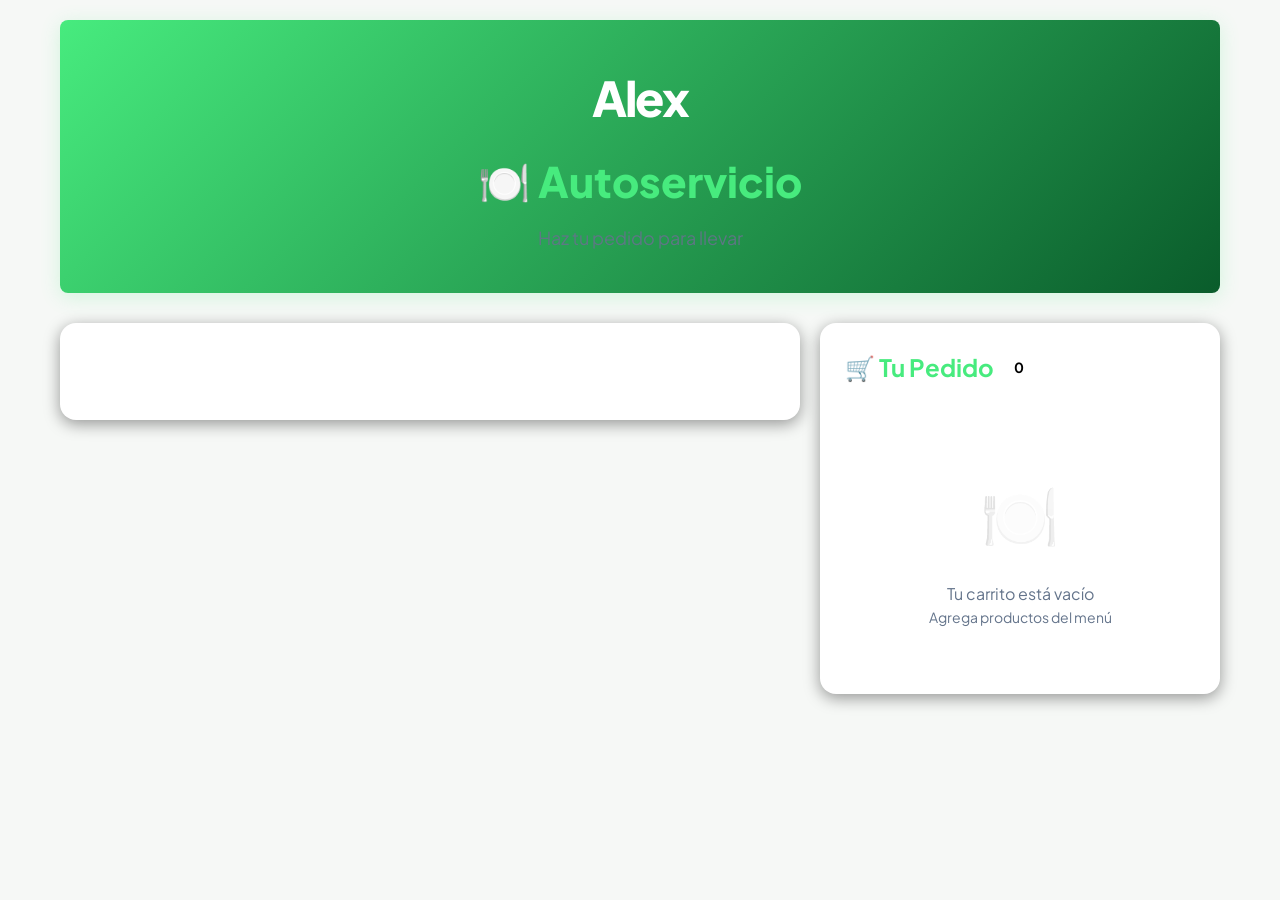
<file: autoservicio.html>
<!DOCTYPE html>
<html lang="es">

<head>
	<meta charset="UTF-8">
	<meta name="viewport" content="width=device-width, initial-scale=1.0">
	<meta name="theme-color" content="#000000">
	<link rel="manifest" href="/manifest.json">
	<link rel="icon" type="image/png" href="/icon-192.png">
	<link rel="apple-touch-icon" href="/icon-192.png">
	<link rel="stylesheet" href="styles.css">
	<title>Autoservicio - Donde Alex</title>
	<style>
		:root {
			--primary: #47eb7e;
			--primary-dark: #0a5c2b;
			--bg: #f6f8f6;
			--surface: #ffffff;
			--border: #e2e8f0;
			--text: #0f172a;
			--muted: #64748b;
			--radius: 0.5rem;
			--shadow: 0 1px 3px 0 rgba(0, 0, 0, 0.1);
		}

		body {
			font-family: 'Plus Jakarta Sans', sans-serif;
			background: var(--bg);
			margin: 0;
			padding: 0;
			overflow-x: hidden;
		}

		.kiosk-container {
			max-width: 1200px;
			margin: 0 auto;
			padding: 20px;
		}

		/* Header */
		.kiosk-header {
			text-align: center;
			padding: 40px 20px;
			background: linear-gradient(135deg, #47eb7e 0%, #0a5c2b 100%);
			color: white;
			border-radius: var(--radius);
			margin-bottom: 30px;
			box-shadow: 0 4px 20px rgba(71, 235, 126, 0.2);
		}

		.kiosk-header img {
			width: 100px;
			height: 100px;
			border-radius: 50%;
			margin-bottom: 15px;
			box-shadow: 0 4px 16px rgba(255, 255, 255, 0.4);
		}

		.kiosk-header h1 {
			font-size: 42px;
			color: var(--accent);
			margin-bottom: 10px;
		}

		.kiosk-header p {
			font-size: 18px;
			color: var(--muted);
		}

		/* Layout principal */
		.kiosk-layout {
			display: grid;
			grid-template-columns: 1fr 400px;
			gap: 20px;
			align-items: start;
		}

		/* Menú */
		.menu-section {
			background: var(--panel);
			border-radius: 16px;
			padding: 25px;
			box-shadow: 0 4px 16px rgba(0, 0, 0, 0.4);
		}

		.category-tabs {
			display: flex;
			flex-wrap: wrap;
			gap: 10px;
			margin-bottom: 25px;
			padding-bottom: 20px;
			border-bottom: 2px solid rgba(255, 255, 255, 0.2);
		}

		.category-tab {
			background: rgba(255, 255, 255, 0.05);
			color: var(--text);
			border: 2px solid rgba(255, 255, 255, 0.2);
			padding: 12px 24px;
			border-radius: 25px;
			font-size: 16px;
			font-weight: 600;
			cursor: pointer;
			transition: all 0.3s ease;
		}

		.category-tab:hover {
			background: rgba(255, 255, 255, 0.1);
			border-color: var(--accent);
			transform: translateY(-2px);
		}

		.category-tab.active {
			background: linear-gradient(135deg, #ffffff, #e0e0e0);
			color: #000000;
			border-color: #ffffff;
			box-shadow: 0 4px 12px rgba(255, 255, 255, 0.4);
		}

		.menu-items-grid {
			display: grid;
			grid-template-columns: repeat(auto-fill, minmax(250px, 1fr));
			gap: 20px;
		}

		.menu-item-card {
			background: linear-gradient(135deg, var(--card), var(--panel));
			border-radius: 12px;
			padding: 20px;
			cursor: pointer;
			transition: all 0.3s ease;
			border: 2px solid transparent;
			position: relative;
		}

		.menu-item-card:hover {
			transform: translateY(-5px);
			border-color: var(--accent);
			box-shadow: 0 8px 24px rgba(255, 255, 255, 0.3);
		}

		.menu-item-image {
			width: 100%;
			height: 150px;
			object-fit: cover;
			border-radius: 8px;
			margin-bottom: 15px;
			background: rgba(0, 0, 0, 0.3);
		}

		.menu-item-name {
			font-size: 18px;
			font-weight: 700;
			color: var(--accent);
			margin-bottom: 8px;
		}

		.menu-item-description {
			font-size: 13px;
			color: var(--muted);
			margin-bottom: 12px;
			line-height: 1.4;
			min-height: 40px;
		}

		.menu-item-price {
			font-size: 24px;
			font-weight: 700;
			color: var(--success);
		}

		.add-to-cart-btn {
			width: 100%;
			background: #ffffff;
			color: #000000;
			border: none;
			padding: 12px;
			border-radius: 8px;
			font-size: 16px;
			font-weight: 600;
			cursor: pointer;
			margin-top: 10px;
			transition: all 0.3s;
		}

		.add-to-cart-btn:hover {
			background: #e0e0e0;
			transform: scale(1.05);
		}

		/* Carrito lateral */
		.cart-section {
			background: var(--panel);
			border-radius: 16px;
			padding: 25px;
			box-shadow: 0 4px 16px rgba(0, 0, 0, 0.4);
			position: sticky;
			top: 20px;
			max-height: calc(100vh - 40px);
			overflow-y: auto;
		}

		.cart-header {
			display: flex;
			align-items: center;
			justify-content: space-between;
			margin-bottom: 20px;
			padding-bottom: 15px;
			border-bottom: 2px solid rgba(255, 255, 255, 0.2);
		}

		.cart-header h2 {
			font-size: 24px;
			color: var(--accent);
			display: flex;
			align-items: center;
			gap: 10px;
		}

		.cart-count {
			background: #ffffff;
			color: #000000;
			border-radius: 50%;
			width: 30px;
			height: 30px;
			display: flex;
			align-items: center;
			justify-content: center;
			font-size: 14px;
			font-weight: 700;
		}

		.cart-empty {
			text-align: center;
			padding: 40px 20px;
			color: var(--muted);
		}

		.cart-empty-icon {
			font-size: 64px;
			margin-bottom: 15px;
			opacity: 0.3;
		}

		.cart-items {
			margin-bottom: 20px;
		}

		.cart-item {
			background: rgba(0, 0, 0, 0.3);
			padding: 15px;
			border-radius: 8px;
			margin-bottom: 10px;
			border-left: 3px solid var(--accent);
		}

		.cart-item-header {
			display: flex;
			justify-content: space-between;
			align-items: start;
			margin-bottom: 10px;
		}

		.cart-item-name {
			font-weight: 600;
			color: var(--accent);
			font-size: 15px;
			flex: 1;
		}

		.cart-item-remove {
			background: var(--danger);
			color: white;
			border: none;
			width: 25px;
			height: 25px;
			border-radius: 50%;
			cursor: pointer;
			font-size: 16px;
			line-height: 1;
		}

		.cart-item-controls {
			display: flex;
			align-items: center;
			justify-content: space-between;
		}

		.quantity-controls {
			display: flex;
			align-items: center;
			gap: 10px;
		}

		.qty-btn {
			background: var(--accent);
			color: white;
			border: none;
			width: 30px;
			height: 30px;
			border-radius: 50%;
			cursor: pointer;
			font-size: 16px;
			font-weight: 700;
		}

		.qty-display {
			font-size: 18px;
			font-weight: 700;
			min-width: 30px;
			text-align: center;
		}

		.cart-item-price {
			font-size: 18px;
			font-weight: 700;
			color: var(--success);
		}

		.cart-total {
			background: linear-gradient(135deg, #ffffff, #e0e0e0);
			padding: 20px;
			border-radius: 12px;
			margin-bottom: 15px;
		}

		.cart-total-label {
			font-size: 16px;
			color: #000000;
			margin-bottom: 5px;
		}

		.cart-total-amount {
			font-size: 36px;
			font-weight: 700;
			color: #000000;
		}

		.checkout-btn {
			width: 100%;
			background: #ffffff;
			color: #000000;
			border: none;
			padding: 18px;
			border-radius: 12px;
			font-size: 18px;
			font-weight: 700;
			cursor: pointer;
			transition: all 0.3s;
			box-shadow: 0 4px 16px rgba(76, 175, 80, 0.4);
		}

		.checkout-btn:hover {
			transform: translateY(-2px);
			box-shadow: 0 6px 20px rgba(76, 175, 80, 0.5);
		}

		.checkout-btn:disabled {
			opacity: 0.5;
			cursor: not-allowed;
		}

		.clear-cart-btn {
			width: 100%;
			background: transparent;
			color: var(--danger);
			border: 2px solid var(--danger);
			padding: 12px;
			border-radius: 8px;
			font-size: 14px;
			font-weight: 600;
			cursor: pointer;
			margin-top: 10px;
		}

		/* Modal de confirmación */
		.modal {
			display: none;
			position: fixed;
			top: 0;
			left: 0;
			width: 100%;
			height: 100%;
			background: rgba(0, 0, 0, 0.8);
			z-index: 9999;
			align-items: center;
			justify-content: center;
		}

		.modal.active {
			display: flex;
		}

		.modal-content {
			background: var(--panel);
			padding: 40px;
			border-radius: 16px;
			max-width: 500px;
			text-align: center;
			box-shadow: 0 8px 32px rgba(0, 0, 0, 0.6);
		}

		.modal-icon {
			font-size: 80px;
			margin-bottom: 20px;
		}

		.modal-content h2 {
			font-size: 32px;
			color: var(--success);
			margin-bottom: 15px;
		}

		.modal-content p {
			font-size: 18px;
			color: var(--muted);
			margin-bottom: 30px;
		}

		.modal-btn {
			background: var(--accent);
			color: white;
			border: none;
			padding: 15px 40px;
			border-radius: 12px;
			font-size: 18px;
			font-weight: 700;
			cursor: pointer;
		}

		@media (max-width: 1024px) {
			.kiosk-layout {
				grid-template-columns: 1fr;
			}

			.cart-section {
				position: relative;
				top: 0;
				max-height: none;
			}
		}

		@media (max-width: 768px) {
			.menu-items-grid {
				grid-template-columns: 1fr;
			}
		}
	</style>
</head>

<body>
	<div class="kiosk-container">
		<div class="kiosk-header">
			<div style="font-size: 48px; font-weight: 800; letter-spacing: -2px; margin-bottom: 10px;">Alex</div>
			<h1 style="font-weight: 800;">🍽️ Autoservicio</h1>
			<p style="opacity: 0.9;">Haz tu pedido para llevar</p>
		</div>

		<div class="kiosk-layout">
			<!-- Menú -->
			<div class="menu-section">
				<div class="category-tabs" id="category-tabs"></div>
				<div class="menu-items-grid" id="menu-items"></div>
			</div>

			<!-- Carrito -->
			<div class="cart-section">
				<div class="cart-header">
					<h2>
						🛒 Tu Pedido
						<span class="cart-count" id="cart-count">0</span>
					</h2>
				</div>

				<div id="cart-content">
					<div class="cart-empty">
						<div class="cart-empty-icon">🍽️</div>
						<p>Tu carrito está vacío</p>
						<p style="font-size: 14px;">Agrega productos del menú</p>
					</div>
				</div>
			</div>
		</div>
	</div>

	<!-- Modal de confirmación -->
	<div class="modal" id="success-modal">
		<div class="modal-content">
			<div class="modal-icon">✅</div>
			<h2>¡Pedido Realizado!</h2>
			<p>Tu orden ha sido enviada con éxito</p>
			<p style="font-size: 16px; color: var(--muted);">Número de orden: <strong id="order-number"></strong></p>
			<button class="modal-btn" onclick="closeModalAndReset()">Hacer Otro Pedido</button>
		</div>
	</div>

	<script src="app.js"></script>
	<script>
		let cart = [];
		let currentCategory = 'all';

		async function init() {
			await loadInitialData();
			await initializeDefaultData();
			renderCategoryTabs();
			renderMenuItems();
			renderCart();
		}

		function renderCategoryTabs() {
			const categories = [...new Set(AppState.menuItems.map(item => item.category))];
			const container = document.getElementById('category-tabs');

			container.innerHTML = `
				<button class="category-tab ${currentCategory === 'all' ? 'active' : ''}" onclick="filterCategory('all')">
					Todos
				</button>
				${categories.map(cat => `
					<button class="category-tab ${currentCategory === cat ? 'active' : ''}" onclick="filterCategory('${cat}')">
						${cat}
					</button>
				`).join('')}
			`;
		}

		function filterCategory(category) {
			currentCategory = category;
			renderCategoryTabs();
			renderMenuItems();
		}

		function renderMenuItems() {
			const container = document.getElementById('menu-items');
			const items = currentCategory === 'all'
				? AppState.menuItems
				: AppState.menuItems.filter(item => item.category === currentCategory);

			const availableItems = items.filter(item => item.available !== false);

			container.innerHTML = availableItems.map(item => `
				<div class="menu-item-card">
					${item.image ? `<img src="${item.image}" class="menu-item-image" alt="${item.name}">` : `<div class="menu-item-image"></div>`}
					<div class="menu-item-name">${item.name}</div>
					<div class="menu-item-description">${item.description || 'Delicioso platillo'}</div>
					<div class="menu-item-price">${Utils.formatCurrency(item.price)}</div>
					<button class="add-to-cart-btn" onclick='addToCart(${JSON.stringify(item)})'>
						➕ Agregar
					</button>
				</div>
			`).join('');
		}

		function addToCart(item) {
			const existingItem = cart.find(i => i.id === item.id);

			if (existingItem) {
				existingItem.quantity++;
			} else {
				cart.push({
					...item,
					quantity: 1
				});
			}

			renderCart();

			// Animación de feedback
			const btn = event.target;
			btn.textContent = '✓ Agregado';
			btn.style.background = '#ffffff';
			setTimeout(() => {
				btn.textContent = '➕ Agregar';
				btn.style.background = '';
			}, 1000);
		}

		function removeFromCart(itemId) {
			cart = cart.filter(item => item.id !== itemId);
			renderCart();
		}

		function updateQuantity(itemId, change) {
			const item = cart.find(i => i.id === itemId);
			if (item) {
				item.quantity += change;
				if (item.quantity <= 0) {
					removeFromCart(itemId);
				} else {
					renderCart();
				}
			}
		}

		function clearCart() {
			if (confirm('¿Vaciar el carrito?')) {
				cart = [];
				renderCart();
			}
		}

		function renderCart() {
			const count = cart.reduce((sum, item) => sum + item.quantity, 0);
			const total = cart.reduce((sum, item) => sum + (item.price * item.quantity), 0);

			document.getElementById('cart-count').textContent = count;

			const container = document.getElementById('cart-content');

			if (cart.length === 0) {
				container.innerHTML = `
					<div class="cart-empty">
						<div class="cart-empty-icon">🍽️</div>
						<p>Tu carrito está vacío</p>
						<p style="font-size: 14px;">Agrega productos del menú</p>
					</div>
				`;
				return;
			}

			container.innerHTML = `
				<div class="cart-items">
					${cart.map(item => `
						<div class="cart-item">
							<div class="cart-item-header">
								<div class="cart-item-name">${item.name}</div>
								<button class="cart-item-remove" onclick="removeFromCart('${item.id}')">×</button>
							</div>
							<div class="cart-item-controls">
								<div class="quantity-controls">
									<button class="qty-btn" onclick="updateQuantity('${item.id}', -1)">−</button>
									<div class="qty-display">${item.quantity}</div>
									<button class="qty-btn" onclick="updateQuantity('${item.id}', 1)">+</button>
								</div>
								<div class="cart-item-price">${Utils.formatCurrency(item.price * item.quantity)}</div>
							</div>
						</div>
					`).join('')}
				</div>
				
				<div class="cart-total">
					<div class="cart-total-label">Total a Pagar</div>
					<div class="cart-total-amount">${Utils.formatCurrency(total)}</div>
				</div>
				
				<button class="checkout-btn" onclick="checkout()">
					🛍️ Realizar Pedido
				</button>
				
				<button class="clear-cart-btn" onclick="clearCart()">
					🗑️ Vaciar Carrito
				</button>
			`;
		}

		async function checkout() {
			if (cart.length === 0) {
				alert('El carrito está vacío');
				return;
			}

			const btn = event.target;
			btn.disabled = true;
			btn.textContent = '⏳ Procesando...';

			try {
				// Crear nueva mesa única para este pedido
				const tableNumber = generateTakeawayNumber();
				const tableId = Utils.generateId();

				const newTable = {
					id: tableId,
					number: tableNumber,
					capacity: 0,
					status: 'occupied',
					currentOrder: null,
					isTakeaway: true // Marcador para identificar pedidos para llevar
				};

				// Crear orden
				const orderId = Utils.generateId();
				const total = cart.reduce((sum, item) => sum + (item.price * item.quantity), 0);

				const order = {
					id: orderId,
					tableId: tableId,
					tableNumber: tableNumber,
					items: cart.map(item => ({
						id: item.id,
						name: item.name,
						price: item.price,
						quantity: item.quantity,
						notes: ''
					})),
					total: total,
					status: 'pending',
					createdAt: new Date().toISOString(),
					isTakeaway: true
				};

				// Actualizar mesa con la orden
				newTable.currentOrder = orderId;

				// Agregar al estado
				AppState.tables.push(newTable);
				AppState.orders.push(order);

				// Guardar en backend
				await API.save('orders', AppState.orders);
				await API.save('tables', AppState.tables);

				// Mostrar modal de éxito
				document.getElementById('order-number').textContent = tableNumber;
				document.getElementById('success-modal').classList.add('active');

			} catch (error) {
				alert('Error al procesar el pedido. Intenta nuevamente.');
				console.error(error);
				btn.disabled = false;
				btn.textContent = '🛍️ Realizar Pedido';
			}
		}

		// Generar número único para pedido para llevar
		function generateTakeawayNumber() {
			const takeawayTables = AppState.tables.filter(t => t.isTakeaway);
			const nextNumber = takeawayTables.length + 1;
			return `PL-${String(nextNumber).padStart(3, '0')}`;
		}

		function closeModalAndReset() {
			document.getElementById('success-modal').classList.remove('active');
			cart = [];
			renderCart();
		}

		init();
	</script>
</body>

</html>
</file>
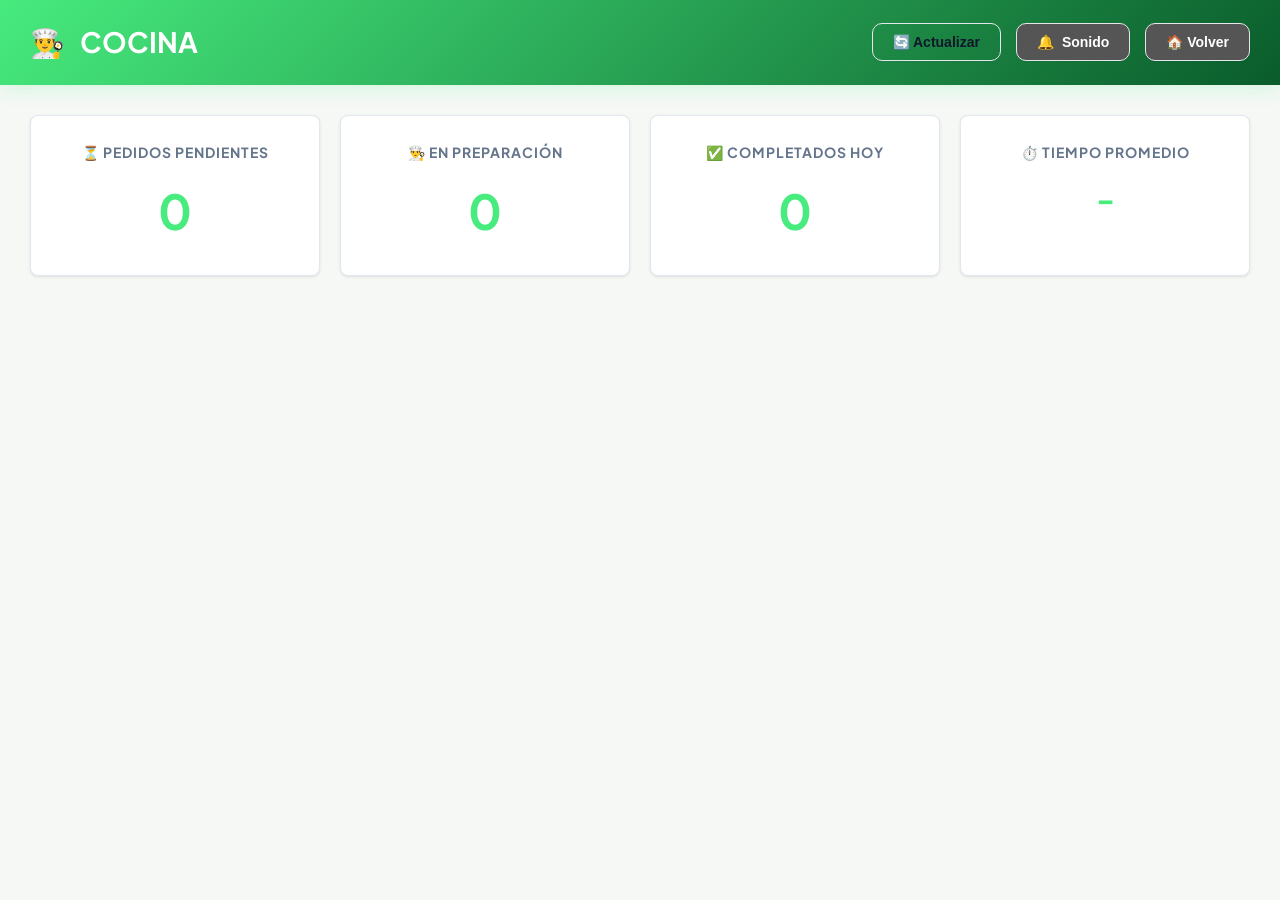
<file: cocina.html>
<!DOCTYPE html>
<html lang="es">

<head>
	<meta charset="UTF-8">
	<meta name="viewport" content="width=device-width, initial-scale=1.0">
	<meta name="theme-color" content="#000000">
	<link rel="manifest" href="/manifest.json">
	<link rel="icon" type="image/png" href="/image.png">
	<link rel="apple-touch-icon" href="/image.png">
	<link rel="stylesheet" href="styles.css">
	<title>Cocina - Donde Alex</title>
	<style>
		:root {
			--primary: #47eb7e;
			--primary-dark: #0a5c2b;
			--bg: #f6f8f6;
			--surface: #ffffff;
			--border: #e2e8f0;
			--text: #0f172a;
			--muted: #64748b;
			--radius: 0.5rem;
			--shadow: 0 1px 3px 0 rgba(0, 0, 0, 0.1);
		}

		body {
			font-family: 'Plus Jakarta Sans', sans-serif;
			background: var(--bg);
			padding: 0;
			margin: 0;
		}

		.kitchen-header {
			background: linear-gradient(135deg, #47eb7e 0%, #0a5c2b 100%);
			padding: 20px 30px;
			display: flex;
			justify-content: space-between;
			align-items: center;
			box-shadow: 0 4px 20px rgba(71, 235, 126, 0.2);
			position: sticky;
			top: 0;
			z-index: 100;
		}

		.kitchen-header h1 {
			margin: 0;
			color: #fff;
			font-size: 28px;
			display: flex;
			align-items: center;
			gap: 15px;
		}

		.kitchen-controls {
			display: flex;
			gap: 15px;
		}

		.kitchen-main {
			padding: 30px;
			max-width: 1800px;
			margin: 0 auto;
		}

		.stats-grid {
			display: grid;
			grid-template-columns: repeat(auto-fit, minmax(250px, 1fr));
			gap: 20px;
			margin-bottom: 30px;
		}

		.stat-box {
			background: var(--surface);
			padding: 25px;
			border-radius: var(--radius);
			border: 1px solid var(--border);
			box-shadow: var(--shadow);
			text-align: center;
		}

		.stat-box h3 {
			color: var(--muted);
			font-size: 14px;
			margin: 0 0 10px 0;
			text-transform: uppercase;
			letter-spacing: 1px;
		}

		.stat-box .value {
			color: var(--accent);
			font-size: 48px;
			font-weight: 700;
			margin: 0;
		}

		.orders-grid {
			display: grid;
			grid-template-columns: repeat(auto-fill, minmax(380px, 1fr));
			gap: 25px;
		}

		.order-card {
			background: var(--surface);
			border-radius: var(--radius);
			padding: 20px;
			border-left: 5px solid var(--primary);
			box-shadow: var(--shadow);
			transition: transform 0.2s, box-shadow 0.2s;
		}

		.order-card:hover {
			transform: translateY(-5px);
			box-shadow: 0 8px 25px rgba(255, 107, 53, 0.3);
		}

		.order-card.urgent {
			border-left-color: #ff4444;
			animation: pulse 2s infinite;
		}

		.order-card.ready {
			border-left-color: #4caf50;
		}

		@keyframes pulse {

			0%,
			100% {
				box-shadow: 0 4px 15px rgba(0, 0, 0, 0.5);
			}

			50% {
				box-shadow: 0 4px 25px rgba(255, 68, 68, 0.6);
			}
		}

		.order-header {
			display: flex;
			justify-content: space-between;
			align-items: start;
			margin-bottom: 15px;
			padding-bottom: 15px;
			border-bottom: 2px solid rgba(255, 77, 77, 0.2);
		}

		.order-header h2 {
			color: var(--accent);
			font-size: 32px;
			margin: 0;
		}

		.order-time {
			color: var(--muted);
			font-size: 14px;
			margin-top: 5px;
		}

		.items-list {
			background: #0a0a0a;
			padding: 15px;
			border-radius: 8px;
			margin-bottom: 15px;
		}

		.item-row {
			display: flex;
			justify-content: space-between;
			align-items: center;
			padding: 12px 0;
			border-bottom: 1px solid rgba(255, 255, 255, 0.05);
		}

		.item-row:last-child {
			border-bottom: none;
		}

		.item-info {
			flex: 1;
		}

		.item-name {
			font-weight: 600;
			color: var(--accent);
			font-size: 16px;
			margin-bottom: 4px;
		}

		.item-notes {
			color: #ff9800;
			font-size: 12px;
			font-style: italic;
		}

		.item-actions {
			display: flex;
			gap: 10px;
			align-items: center;
		}

		.status-badge {
			padding: 6px 12px;
			border-radius: 20px;
			font-size: 12px;
			font-weight: 600;
			min-width: 110px;
			text-align: center;
		}

		.status-pending {
			background: #666;
			color: #fff;
		}

		.status-preparing {
			background: #ff9800;
			color: #fff;
		}

		.status-ready {
			background: #4caf50;
			color: #fff;
		}

		.btn-action {
			padding: 8px 16px;
			border: none;
			border-radius: 8px;
			cursor: pointer;
			font-weight: 600;
			font-size: 12px;
			transition: transform 0.2s;
		}

		.btn-action:hover {
			transform: scale(1.05);
		}

		.btn-action:active {
			transform: scale(0.95);
		}

		.btn-start {
			background: #ff9800;
			color: #fff;
		}

		.btn-ready {
			background: #4caf50;
			color: #fff;
		}

		.btn-notify {
			width: 100%;
			padding: 15px;
			background: #4caf50;
			color: #fff;
			border: none;
			border-radius: 8px;
			font-size: 16px;
			font-weight: 700;
			cursor: pointer;
			transition: all 0.3s;
		}

		.btn-notify:hover {
			background: #45a049;
			transform: translateY(-2px);
			box-shadow: 0 6px 20px rgba(76, 175, 80, 0.4);
		}

		.urgent-badge {
			position: absolute;
			top: 15px;
			right: 15px;
			background: #ff4444;
			color: #fff;
			padding: 6px 12px;
			border-radius: 20px;
			font-size: 11px;
			font-weight: 700;
			animation: shake 0.5s infinite;
		}

		@keyframes shake {

			0%,
			100% {
				transform: translateX(0);
			}

			25% {
				transform: translateX(-5px);
			}

			75% {
				transform: translateX(5px);
			}
		}

		.notification-indicator {
			position: fixed;
			bottom: 20px;
			right: 20px;
			background: linear-gradient(135deg, #4caf50 0%, #45a049 100%);
			color: #fff;
			padding: 15px 25px;
			border-radius: 50px;
			font-size: 14px;
			font-weight: 600;
			box-shadow: 0 4px 20px rgba(76, 175, 80, 0.4);
			display: none;
			align-items: center;
			gap: 10px;
			z-index: 10000;
			animation: pulse 2s infinite;
		}

		.notification-indicator.active {
			display: flex;
		}

		@keyframes pulse {

			0%,
			100% {
				transform: scale(1);
			}

			50% {
				transform: scale(1.05);
			}
		}

		.empty-state {
			text-align: center;
			padding: 80px 20px;
			color: var(--muted);
		}

		.empty-state-icon {
			font-size: 80px;
			margin-bottom: 20px;
		}

		.empty-state h3 {
			color: var(--accent);
			margin-bottom: 10px;
		}

		@media (max-width: 768px) {
			.orders-grid {
				grid-template-columns: 1fr;
			}

			.kitchen-header h1 {
				font-size: 20px;
			}

			.stat-box .value {
				font-size: 36px;
			}
		}
	</style>
</head>

<body>
	<div class="kitchen-header">
		<h1>
			<span>👨‍🍳</span>
			<span>COCINA</span>
		</h1>
		<div class="kitchen-controls">
			<button class="btn btn-success" onclick="loadOrders()">🔄 Actualizar</button>
			<button class="btn btn-secondary" onclick="toggleSound()">
				<span id="sound-icon">🔔</span> Sonido
			</button>
			<button class="btn btn-secondary" onclick="window.location.href='index.html'">🏠 Volver</button>
		</div>
	</div>

	<div class="kitchen-main">
		<div class="stats-grid">
			<div class="stat-box">
				<h3>⏳ Pedidos Pendientes</h3>
				<div class="value" id="stat-pending">0</div>
			</div>
			<div class="stat-box">
				<h3>👨‍🍳 En Preparación</h3>
				<div class="value" id="stat-preparing">0</div>
			</div>
			<div class="stat-box">
				<h3>✅ Completados Hoy</h3>
				<div class="value" id="stat-completed">0</div>
			</div>
			<div class="stat-box">
				<h3>⏱️ Tiempo Promedio</h3>
				<div class="value" id="stat-time" style="font-size: 32px;">-</div>
			</div>
		</div>

		<div id="orders-container" class="orders-grid"></div>
	</div>

	<!-- Indicador de notificaciones enviadas -->
	<div id="notification-indicator" class="notification-indicator">
		<span>✅</span>
		<span>Notificaciones activas</span>
	</div>

	<script src="app.js"></script>
	<script>
		let soundEnabled = localStorage.getItem('kitchenSound') !== 'false';
		let autoRefreshInterval;

		async function init() {
			await loadInitialData();
			await initializeDefaultData();
			renderKitchen();
			startAutoRefresh();
			updateSoundIcon();
			updateNotificationIndicator();
		}

		function startAutoRefresh() {
			stopAutoRefresh();
			autoRefreshInterval = setInterval(async () => {
				await loadInitialData();
				renderKitchen();
				updateNotificationIndicator();
			}, 5000); // Actualizar cada 5 segundos
		}

		function stopAutoRefresh() {
			if (autoRefreshInterval) {
				clearInterval(autoRefreshInterval);
			}
		}

		async function loadOrders() {
			const btn = event.target;
			btn.disabled = true;
			btn.textContent = '⏳ Actualizando...';

			await loadInitialData();
			renderKitchen();

			btn.disabled = false;
			btn.textContent = '🔄 Actualizar';
		}

		function renderKitchen() {
			const pendingOrders = AppState.orders.filter(o => o.status === 'pending');

			// Calcular estadísticas
			const today = new Date().toISOString().split('T')[0];
			const completedToday = AppState.orders.filter(o =>
				o.status === 'completed' &&
				o.completedAt &&
				o.completedAt.startsWith(today)
			);

			let totalItemsCompleted = 0;
			let totalPreparationTime = 0;
			let ordersWithTime = 0;

			completedToday.forEach(order => {
				totalItemsCompleted += order.items.length;
				if (order.createdAt && order.completedAt) {
					const prepTime = (new Date(order.completedAt) - new Date(order.createdAt)) / 1000 / 60;
					totalPreparationTime += prepTime;
					ordersWithTime++;
				}
			});

			const avgTime = ordersWithTime > 0 ? (totalPreparationTime / ordersWithTime).toFixed(0) : 0;

			// Contar items en preparación
			let itemsPreparing = 0;
			pendingOrders.forEach(order => {
				order.items.forEach(item => {
					if (item.kitchenStatus === 'preparing') itemsPreparing++;
				});
			});

			document.getElementById('stat-pending').textContent = pendingOrders.length;
			document.getElementById('stat-preparing').textContent = itemsPreparing;
			document.getElementById('stat-completed').textContent = totalItemsCompleted;
			document.getElementById('stat-time').textContent = avgTime > 0 ? `${avgTime} min` : '-';

			// Renderizar pedidos
			const container = document.getElementById('orders-container');

			if (pendingOrders.length === 0) {
				container.innerHTML = `
					<div class="empty-state" style="grid-column: 1/-1;">
						<div class="empty-state-icon">✨</div>
						<h3>No hay pedidos pendientes</h3>
						<p>Todos los pedidos están completados</p>
					</div>
				`;
				return;
			}

			container.innerHTML = pendingOrders
				.sort((a, b) => new Date(a.createdAt) - new Date(b.createdAt))
				.map(order => {
					const elapsedTime = Math.floor((Date.now() - new Date(order.createdAt)) / 1000 / 60);
					const isUrgent = elapsedTime > 15;
					const allItemsReady = order.items.every(item => item.kitchenStatus === 'ready');

					return `
						<div class="order-card ${isUrgent ? 'urgent' : ''} ${allItemsReady ? 'ready' : ''}" style="position: relative;">
							${isUrgent ? '<div class="urgent-badge">⚠️ URGENTE</div>' : ''}
							
							<div class="order-header">
								<div>
									<h2>Mesa ${order.tableNumber}</h2>
									<div class="order-time">
										⏱️ ${elapsedTime} minutos • ${new Date(order.createdAt).toLocaleTimeString('es-MX', { hour: '2-digit', minute: '2-digit' })}
									</div>
								</div>
								<span class="status-badge ${allItemsReady ? 'status-ready' : 'status-preparing'}">
									${allItemsReady ? '✅ Todo Listo' : '👨‍🍳 Preparando'}
								</span>
							</div>

							<div class="items-list">
								${order.items.map(item => {
						const status = item.kitchenStatus || 'pending';

						return `
										<div class="item-row">
											<div class="item-info">
												<div class="item-name">${item.quantity}x ${item.name}</div>
												${item.notes ? `<div class="item-notes">📝 ${item.notes}</div>` : ''}
											</div>
											<div class="item-actions">
												<span class="status-badge status-${status}">
													${status === 'pending' ? '⏳ Pendiente' : status === 'preparing' ? '👨‍🍳 Preparando' : '✅ Listo'}
												</span>
												${status !== 'ready' ? `
													<button 
														class="btn-action ${status === 'pending' ? 'btn-start' : 'btn-ready'}"
														onclick="updateItemStatus('${order.id}', '${item.menuItemId}', '${status === 'pending' ? 'preparing' : 'ready'}')">
														${status === 'pending' ? '🔥 Iniciar' : '✅ Listo'}
													</button>
												` : '<span style="font-size: 32px;">✅</span>'}
											</div>
										</div>
									`;
					}).join('')}
							</div>

							${allItemsReady ? `
								<button class="btn-notify" onclick="notifyOrderReady('${order.id}')">
									📢 Notificar que el Pedido está Listo
								</button>
							` : ''}
						</div>
					`;
				}).join('');
		}

		async function updateItemStatus(orderId, menuItemId, newStatus) {
			const order = AppState.orders.find(o => o.id === orderId);
			if (!order) return;

			const item = order.items.find(i => i.menuItemId === menuItemId);
			if (!item) return;

			item.kitchenStatus = newStatus;

			// Verificar si todos los items están listos
			const allItemsReady = order.items.every(item => item.kitchenStatus === 'ready');

			// Actualizar UI inmediatamente
			renderKitchen();

			// Guardar en servidor
			API.save('orders', AppState.orders).catch(error => {
				console.error('Error actualizando estado:', error);
			});

			// Si todos los items están listos, notificar automáticamente
			if (allItemsReady && !order.notified) {
				order.notified = true;
				notifyOrderReady(orderId);
			}
		}

		function notifyOrderReady(orderId) {
			const order = AppState.orders.find(o => o.id === orderId);
			if (!order) return;

			// Marcar timestamp de notificación en el pedido
			order.kitchenNotifiedAt = new Date().toISOString();

			// Guardar en base de datos para sincronización cross-device
			API.save('orders', AppState.orders).catch(error => {
				console.error('Error guardando notificación:', error);
			});

			// Enviar notificación al panel principal (mismo dispositivo)
			const notification = {
				tableNumber: order.tableNumber,
				orderId: order.id,
				timestamp: order.kitchenNotifiedAt
			};

			localStorage.setItem('kitchenNotification', JSON.stringify(notification));

			// Reproducir sonido SOLO en cocina para confirmar
			if (soundEnabled) {
				playSound();
			}

			// Mostrar confirmación en cocina
			const notifDiv = document.createElement('div');
			notifDiv.style.cssText = `
				position: fixed;
				top: 80px;
				right: 30px;
				background: linear-gradient(135deg, #4caf50 0%, #45a049 100%);
				color: #fff;
				padding: 20px 30px;
				border-radius: 12px;
				box-shadow: 0 8px 30px rgba(76, 175, 80, 0.5);
				z-index: 10000;
				font-size: 16px;
				font-weight: 600;
				animation: fadeIn 0.3s ease;
			`;

			notifDiv.innerHTML = `
				<div style="text-align: center;">
					<div style="font-size: 40px; margin-bottom: 10px;">✅</div>
					<div style="font-size: 18px; margin-bottom: 5px;">Notificación Enviada</div>
					<div style="font-size: 14px; opacity: 0.9;">Mesa ${order.tableNumber} lista para servir</div>
				</div>
			`;

			document.body.appendChild(notifDiv);

			setTimeout(() => {
				notifDiv.style.animation = 'fadeOut 0.3s ease';
				setTimeout(() => notifDiv.remove(), 300);
			}, 3000);
		}

		function toggleSound() {
			soundEnabled = !soundEnabled;
			localStorage.setItem('kitchenSound', soundEnabled);
			updateSoundIcon();
		}

		function updateSoundIcon() {
			document.getElementById('sound-icon').textContent = soundEnabled ? '🔔' : '🔕';
		}

		function updateNotificationIndicator() {
			const indicator = document.getElementById('notification-indicator');
			const hasNotifiedOrders = AppState.orders.some(order =>
				order.kitchenNotifiedAt &&
				order.status === 'pending' &&
				order.items.every(item => item.kitchenStatus === 'ready')
			);

			if (hasNotifiedOrders) {
				indicator.classList.add('active');
			} else {
				indicator.classList.remove('active');
			}
		}

		function playSound() {
			try {
				const audioContext = new (window.AudioContext || window.webkitAudioContext)();
				const oscillator = audioContext.createOscillator();
				const gainNode = audioContext.createGain();

				oscillator.connect(gainNode);
				gainNode.connect(audioContext.destination);

				oscillator.frequency.value = 800;
				oscillator.type = 'sine';
				gainNode.gain.value = 0.3;

				oscillator.start(audioContext.currentTime);
				oscillator.stop(audioContext.currentTime + 0.2);
			} catch (error) {
				console.log('No se pudo reproducir sonido');
			}
		}

		// Detectar cuando la ventana pierde foco
		document.addEventListener('visibilitychange', () => {
			if (document.hidden) {
				stopAutoRefresh();
			} else {
				startAutoRefresh();
				loadInitialData().then(() => renderKitchen());
			}
		});

		init();
	</script>
</body>

</html>
</file>
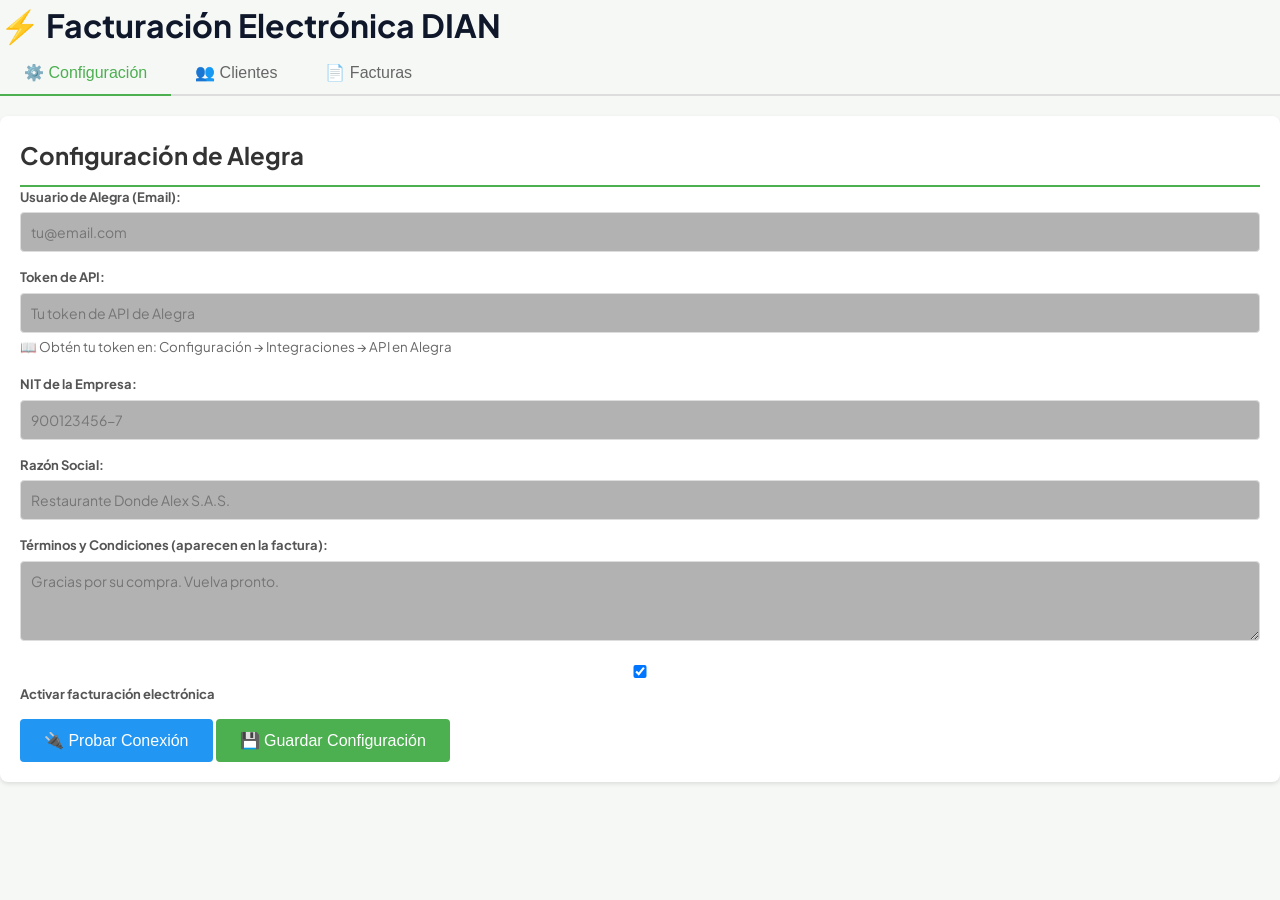
<file: facturacion.html>
<!DOCTYPE html>
<html lang="es">
<head>
    <meta charset="UTF-8">
    <meta name="viewport" content="width=device-width, initial-scale=1.0">
    <title>Facturación Electrónica - Donde Alex</title>
    <link rel="stylesheet" href="styles.css">
    <style>
        .config-section {
            background: white;
            padding: 20px;
            margin: 20px 0;
            border-radius: 8px;
            box-shadow: 0 2px 4px rgba(0,0,0,0.1);
        }

        .config-section h2 {
            margin-top: 0;
            color: #333;
            border-bottom: 2px solid #4CAF50;
            padding-bottom: 10px;
        }

        .form-group {
            margin-bottom: 15px;
        }

        .form-group label {
            display: block;
            margin-bottom: 5px;
            font-weight: bold;
            color: #555;
        }

        .form-group input,
        .form-group select,
        .form-group textarea {
            width: 100%;
            padding: 10px;
            border: 1px solid #ddd;
            border-radius: 4px;
            font-size: 14px;
        }

        .form-group textarea {
            resize: vertical;
            min-height: 80px;
        }

        .btn-primary {
            background: #4CAF50;
            color: white;
            padding: 12px 24px;
            border: none;
            border-radius: 4px;
            cursor: pointer;
            font-size: 16px;
            margin-right: 10px;
        }

        .btn-primary:hover {
            background: #45a049;
        }

        .btn-secondary {
            background: #2196F3;
            color: white;
            padding: 12px 24px;
            border: none;
            border-radius: 4px;
            cursor: pointer;
            font-size: 16px;
        }

        .btn-secondary:hover {
            background: #0b7dda;
        }

        .status-badge {
            display: inline-block;
            padding: 5px 10px;
            border-radius: 4px;
            font-size: 12px;
            font-weight: bold;
        }

        .status-connected {
            background: #4CAF50;
            color: white;
        }

        .status-disconnected {
            background: #f44336;
            color: white;
        }

        .customer-list {
            margin-top: 20px;
        }

        .customer-card {
            background: #f9f9f9;
            padding: 15px;
            margin-bottom: 10px;
            border-radius: 4px;
            border-left: 4px solid #4CAF50;
        }

        .customer-card h4 {
            margin: 0 0 10px 0;
        }

        .customer-info {
            font-size: 14px;
            color: #666;
        }

        .invoice-list {
            margin-top: 20px;
        }

        .invoice-card {
            background: #f9f9f9;
            padding: 15px;
            margin-bottom: 10px;
            border-radius: 4px;
            border-left: 4px solid #2196F3;
            display: flex;
            justify-content: space-between;
            align-items: center;
        }

        .invoice-info h4 {
            margin: 0 0 5px 0;
        }

        .invoice-actions button {
            padding: 8px 16px;
            margin-left: 10px;
            border: none;
            border-radius: 4px;
            cursor: pointer;
        }

        .btn-view {
            background: #2196F3;
            color: white;
        }

        .btn-void {
            background: #f44336;
            color: white;
        }

        .tabs {
            display: flex;
            border-bottom: 2px solid #ddd;
            margin-bottom: 20px;
        }

        .tab {
            padding: 12px 24px;
            cursor: pointer;
            border: none;
            background: none;
            font-size: 16px;
            color: #666;
        }

        .tab.active {
            color: #4CAF50;
            border-bottom: 2px solid #4CAF50;
            margin-bottom: -2px;
        }

        .tab-content {
            display: none;
        }

        .tab-content.active {
            display: block;
        }

        .alert {
            padding: 12px;
            margin-bottom: 15px;
            border-radius: 4px;
        }

        .alert-success {
            background: #d4edda;
            color: #155724;
            border: 1px solid #c3e6cb;
        }

        .alert-error {
            background: #f8d7da;
            color: #721c24;
            border: 1px solid #f5c6cb;
        }

        .alert-info {
            background: #d1ecf1;
            color: #0c5460;
            border: 1px solid #bee5eb;
        }
    </style>
</head>
<body>
    <div class="container">
        <h1>⚡ Facturación Electrónica DIAN</h1>
        
        <div class="tabs">
            <button class="tab active" onclick="showTab('config')">⚙️ Configuración</button>
            <button class="tab" onclick="showTab('customers')">👥 Clientes</button>
            <button class="tab" onclick="showTab('invoices')">📄 Facturas</button>
        </div>

        <!-- TAB: Configuración -->
        <div id="tab-config" class="tab-content active">
            <div class="config-section">
                <h2>Configuración de Alegra</h2>
                
                <div id="connection-status"></div>

                <form id="alegra-config-form">
                    <div class="form-group">
                        <label for="alegra-user">Usuario de Alegra (Email):</label>
                        <input type="email" id="alegra-user" placeholder="tu@email.com" required>
                    </div>

                    <div class="form-group">
                        <label for="alegra-token">Token de API:</label>
                        <input type="text" id="alegra-token" placeholder="Tu token de API de Alegra" required>
                        <small style="color: #666;">📖 Obtén tu token en: Configuración → Integraciones → API en Alegra</small>
                    </div>

                    <div class="form-group">
                        <label for="company-nit">NIT de la Empresa:</label>
                        <input type="text" id="company-nit" placeholder="900123456-7">
                    </div>

                    <div class="form-group">
                        <label for="company-name">Razón Social:</label>
                        <input type="text" id="company-name" placeholder="Restaurante Donde Alex S.A.S.">
                    </div>

                    <div class="form-group">
                        <label for="terms-conditions">Términos y Condiciones (aparecen en la factura):</label>
                        <textarea id="terms-conditions" placeholder="Gracias por su compra. Vuelva pronto."></textarea>
                    </div>

                    <div class="form-group">
                        <label>
                            <input type="checkbox" id="config-active" checked>
                            Activar facturación electrónica
                        </label>
                    </div>

                    <button type="button" class="btn-secondary" onclick="testConnection()">🔌 Probar Conexión</button>
                    <button type="submit" class="btn-primary">💾 Guardar Configuración</button>
                </form>
            </div>
        </div>

        <!-- TAB: Clientes -->
        <div id="tab-customers" class="tab-content">
            <div class="config-section">
                <h2>Gestión de Clientes</h2>
                
                <button class="btn-primary" onclick="showAddCustomerForm()">➕ Nuevo Cliente</button>
                
                <div id="customer-form" style="display: none; margin-top: 20px; padding: 20px; background: #f0f0f0; border-radius: 4px;">
                    <h3>Agregar Cliente</h3>
                    <form id="add-customer-form">
                        <div class="form-group">
                            <label for="customer-name">Nombre / Razón Social:</label>
                            <input type="text" id="customer-name" required>
                        </div>

                        <div class="form-group">
                            <label for="customer-id-type">Tipo de Documento:</label>
                            <select id="customer-id-type" required>
                                <option value="CC">Cédula de Ciudadanía (CC)</option>
                                <option value="NIT">NIT</option>
                                <option value="CE">Cédula de Extranjería (CE)</option>
                                <option value="Pasaporte">Pasaporte</option>
                                <option value="TI">Tarjeta de Identidad (TI)</option>
                            </select>
                        </div>

                        <div class="form-group">
                            <label for="customer-id-number">Número de Documento:</label>
                            <input type="text" id="customer-id-number" required>
                        </div>

                        <div class="form-group">
                            <label for="customer-email">Email:</label>
                            <input type="email" id="customer-email" placeholder="opcional">
                        </div>

                        <div class="form-group">
                            <label for="customer-phone">Teléfono:</label>
                            <input type="tel" id="customer-phone" placeholder="opcional">
                        </div>

                        <div class="form-group">
                            <label for="customer-address">Dirección:</label>
                            <input type="text" id="customer-address" placeholder="opcional">
                        </div>

                        <button type="submit" class="btn-primary">💾 Guardar Cliente</button>
                        <button type="button" class="btn-secondary" onclick="cancelAddCustomer()">❌ Cancelar</button>
                    </form>
                </div>

                <div id="customer-list" class="customer-list">
                    <!-- Se llena dinámicamente -->
                </div>
            </div>
        </div>

        <!-- TAB: Facturas -->
        <div id="tab-invoices" class="tab-content">
            <div class="config-section">
                <h2>Facturas Electrónicas</h2>
                
                <div id="invoice-list" class="invoice-list">
                    <!-- Se llena dinámicamente -->
                </div>
            </div>
        </div>
    </div>

    <script src="app.js"></script>
    <script>
        let currentTab = 'config';

        // Inicializar la aplicación
        async function init() {
            try {
                await loadInitialData();
                await initializeDefaultData();
                loadConfigForm();
                renderCustomers();
                renderInvoices();
            } catch (error) {
                console.error('Error inicializando:', error);
                alert('Error cargando datos: ' + error.message);
            }
        }

        // Cambiar de tab
        function showTab(tabName) {
            // Ocultar todos los tabs
            document.querySelectorAll('.tab-content').forEach(el => el.classList.remove('active'));
            document.querySelectorAll('.tab').forEach(el => el.classList.remove('active'));

            // Mostrar el tab seleccionado
            document.getElementById(`tab-${tabName}`).classList.add('active');
            event.target.classList.add('active');
            currentTab = tabName;
        }

        // Cargar configuración actual
        function loadConfigForm() {
            if (AppState.dianConfig) {
                document.getElementById('alegra-user').value = AppState.dianConfig.alegraUser || '';
                document.getElementById('alegra-token').value = AppState.dianConfig.alegraToken || '';
                document.getElementById('company-nit').value = AppState.dianConfig.companyNIT || '';
                document.getElementById('company-name').value = AppState.dianConfig.companyName || '';
                document.getElementById('terms-conditions').value = AppState.dianConfig.termsConditions || '';
                document.getElementById('config-active').checked = AppState.dianConfig.active !== false;

                updateConnectionStatus(true);
            }
        }

        // Probar conexión con Alegra
        async function testConnection() {
            const user = document.getElementById('alegra-user').value;
            const token = document.getElementById('alegra-token').value;

            if (!user || !token) {
                alert('Por favor ingresa usuario y token de Alegra');
                return;
            }

            const statusDiv = document.getElementById('connection-status');
            statusDiv.innerHTML = '<div class="alert alert-info">⏳ Verificando conexión...</div>';

            const result = await Invoicing.testAlegraConnection(user, token);

            if (result.connected) {
                statusDiv.innerHTML = `
                    <div class="alert alert-success">
                        ✅ Conexión exitosa con Alegra<br>
                        <strong>Empresa:</strong> ${result.company?.name || 'N/A'}<br>
                        <strong>NIT:</strong> ${result.company?.identification?.number || 'N/A'}
                    </div>
                `;
            } else {
                statusDiv.innerHTML = `
                    <div class="alert alert-error">
                        ❌ Error de conexión: ${result.error || 'Credenciales inválidas'}
                    </div>
                `;
            }
        }

        // Guardar configuración
        document.getElementById('alegra-config-form').addEventListener('submit', async (e) => {
            e.preventDefault();

            const config = {
                active: document.getElementById('config-active').checked,
                alegraUser: document.getElementById('alegra-user').value,
                alegraToken: document.getElementById('alegra-token').value,
                companyNIT: document.getElementById('company-nit').value,
                companyName: document.getElementById('company-name').value,
                termsConditions: document.getElementById('terms-conditions').value
            };

            try {
                await Invoicing.saveDianConfig(config);
                alert('✅ Configuración guardada correctamente');
                updateConnectionStatus(config.active);
            } catch (error) {
                alert('❌ Error guardando configuración: ' + error.message);
            }
        });

        function updateConnectionStatus(isActive) {
            const statusDiv = document.getElementById('connection-status');
            if (isActive) {
                statusDiv.innerHTML = '<div class="alert alert-success">✅ Facturación electrónica: ACTIVA</div>';
            } else {
                statusDiv.innerHTML = '<div class="alert alert-info">⚠️ Facturación electrónica: INACTIVA</div>';
            }
        }

        // Mostrar formulario de nuevo cliente
        function showAddCustomerForm() {
            document.getElementById('customer-form').style.display = 'block';
            document.getElementById('add-customer-form').reset();
        }

        function cancelAddCustomer() {
            document.getElementById('customer-form').style.display = 'none';
        }

        // Agregar cliente
        document.getElementById('add-customer-form').addEventListener('submit', async (e) => {
            e.preventDefault();

            const customerData = {
                name: document.getElementById('customer-name').value,
                identificationType: document.getElementById('customer-id-type').value,
                identificationNumber: document.getElementById('customer-id-number').value,
                email: document.getElementById('customer-email').value,
                phone: document.getElementById('customer-phone').value,
                address: document.getElementById('customer-address').value
            };

            try {
                await Invoicing.createCustomer(customerData);
                alert('✅ Cliente creado correctamente');
                cancelAddCustomer();
                renderCustomers();
            } catch (error) {
                alert('❌ Error creando cliente: ' + error.message);
            }
        });

        // Renderizar lista de clientes
        function renderCustomers() {
            const container = document.getElementById('customer-list');
            
            if (AppState.customers.length === 0) {
                container.innerHTML = '<p style="color: #666; text-align: center; padding: 20px;">No hay clientes registrados</p>';
                return;
            }

            container.innerHTML = AppState.customers.map(customer => `
                <div class="customer-card">
                    <h4>${customer.name}</h4>
                    <div class="customer-info">
                        <strong>${customer.identificationType}:</strong> ${customer.identificationNumber}<br>
                        ${customer.email ? `<strong>Email:</strong> ${customer.email}<br>` : ''}
                        ${customer.phone ? `<strong>Tel:</strong> ${customer.phone}<br>` : ''}
                        ${customer.address ? `<strong>Dir:</strong> ${customer.address}` : ''}
                    </div>
                </div>
            `).join('');
        }

        // Renderizar lista de facturas
        function renderInvoices() {
            const container = document.getElementById('invoice-list');
            
            if (AppState.invoices.length === 0) {
                container.innerHTML = '<p style="color: #666; text-align: center; padding: 20px;">No hay facturas generadas</p>';
                return;
            }

            container.innerHTML = AppState.invoices.map(invoice => `
                <div class="invoice-card">
                    <div class="invoice-info">
                        <h4>Factura ${invoice.invoiceNumber || invoice.id}</h4>
                        <div style="font-size: 14px; color: #666;">
                            <strong>Cliente:</strong> ${invoice.customerName} (${invoice.customerIdentification})<br>
                            <strong>Total:</strong> ${Utils.formatCurrency(invoice.total)}<br>
                            <strong>Fecha:</strong> ${new Date(invoice.createdAt).toLocaleDateString()}<br>
                            <strong>Estado:</strong> <span class="status-badge ${invoice.status === 'active' ? 'status-connected' : 'status-disconnected'}">${invoice.status === 'active' ? 'ACTIVA' : 'ANULADA'}</span>
                        </div>
                    </div>
                    <div class="invoice-actions">
                        ${invoice.alegraData?.pdfUrl ? `<button class="btn-view" onclick="window.open('${invoice.alegraData.pdfUrl}', '_blank')">📄 Ver PDF</button>` : ''}
                        ${invoice.status === 'active' ? `<button class="btn-void" onclick="voidInvoice('${invoice.id}')">❌ Anular</button>` : ''}
                    </div>
                </div>
            `).join('');
        }

        // Anular factura
        async function voidInvoice(invoiceId) {
            if (!confirm('¿Estás seguro de anular esta factura? Esta acción no se puede deshacer.')) {
                return;
            }

            try {
                await Invoicing.voidInvoice(invoiceId);
                alert('✅ Factura anulada correctamente');
                renderInvoices();
            } catch (error) {
                alert('❌ Error anulando factura: ' + error.message);
            }
        }

        // Iniciar cuando cargue la página
        window.addEventListener('load', init);
    </script>
</body>
</html>
</file>
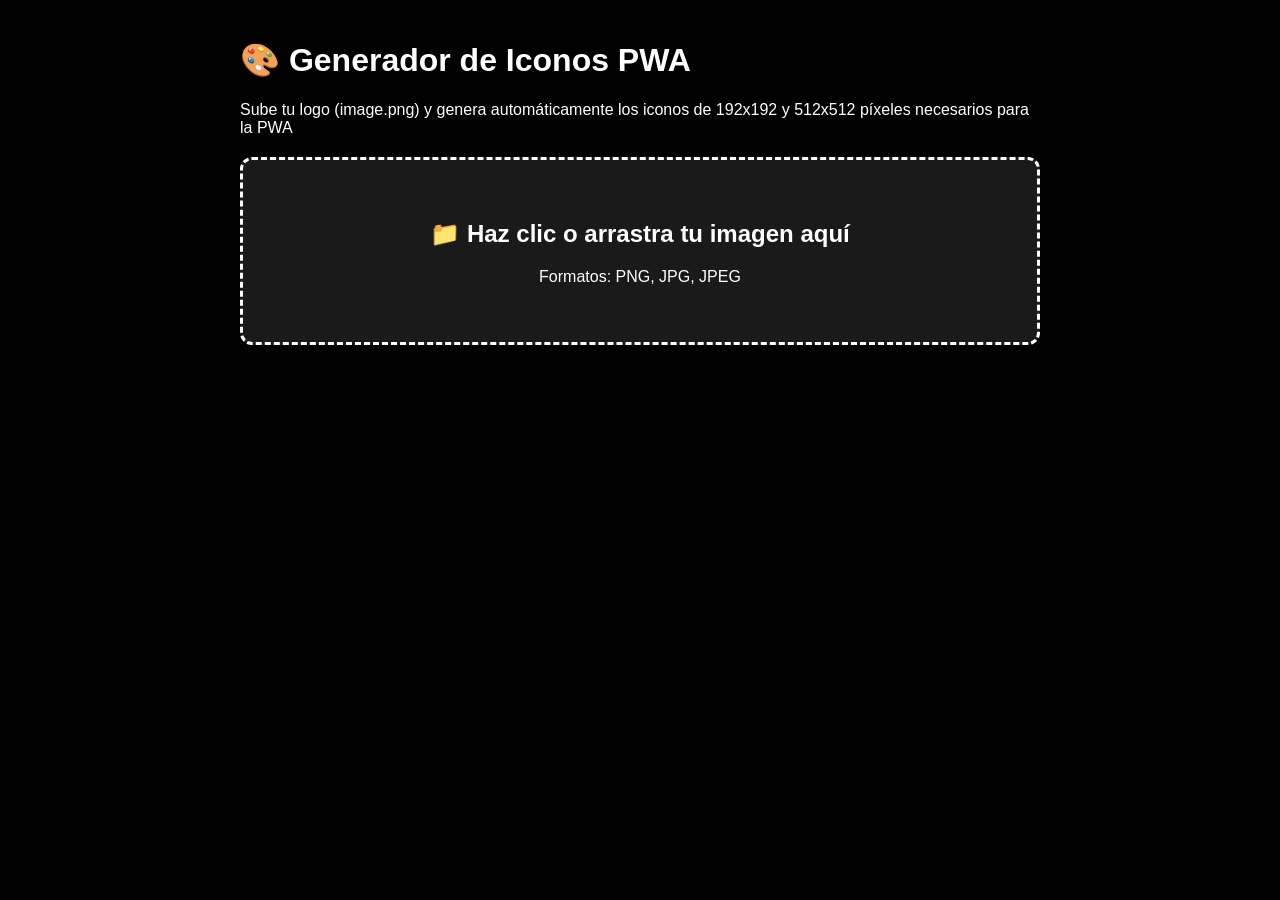
<file: generate-icons.html>
<!DOCTYPE html>
<html lang="es">
<head>
    <meta charset="UTF-8">
    <meta name="viewport" content="width=device-width, initial-scale=1.0">
    <title>Generador de Iconos - Restaurante</title>
    <style>
        body {
            font-family: Arial, sans-serif;
            background: #000000;
            color: #ffffff;
            padding: 20px;
            max-width: 800px;
            margin: 0 auto;
        }
        h1 { color: #ffffff; }
        .upload-area {
            background: #1a1a1a;
            border: 3px dashed #ffffff;
            border-radius: 12px;
            padding: 40px;
            text-align: center;
            margin: 20px 0;
            cursor: pointer;
        }
        .upload-area:hover {
            background: #2a2a2a;
        }
        input[type="file"] {
            display: none;
        }
        button {
            background: #ffffff;
            color: #000000;
            border: none;
            padding: 12px 24px;
            border-radius: 8px;
            cursor: pointer;
            font-size: 16px;
            margin: 10px 5px;
        }
        button:hover {
            background: #e0e0e0;
        }
        .preview-grid {
            display: grid;
            grid-template-columns: repeat(auto-fit, minmax(150px, 1fr));
            gap: 20px;
            margin: 30px 0;
        }
        .preview-item {
            background: #1a1a1a;
            padding: 15px;
            border-radius: 8px;
            text-align: center;
        }
        .preview-item img {
            width: 100%;
            height: auto;
            border-radius: 8px;
            background: white;
        }
        .preview-item p {
            margin: 10px 0 0 0;
            font-size: 14px;
            color: #ffffff;
        }
        #originalPreview {
            max-width: 300px;
            margin: 20px auto;
            display: none;
        }
        #originalPreview img {
            width: 100%;
            border-radius: 12px;
        }
    </style>
</head>
<body>
    <h1>🎨 Generador de Iconos PWA</h1>
    <p>Sube tu logo (image.png) y genera automáticamente los iconos de 192x192 y 512x512 píxeles necesarios para la PWA</p>
    
    <div class="upload-area" onclick="document.getElementById('fileInput').click()">
        <h2>📁 Haz clic o arrastra tu imagen aquí</h2>
        <p>Formatos: PNG, JPG, JPEG</p>
        <input type="file" id="fileInput" accept="image/*">
    </div>
    
    <div id="originalPreview">
        <h3>Imagen Original:</h3>
        <img id="originalImg" alt="Original">
    </div>
    
    <div id="controls" style="display:none; text-align:center;">
        <button onclick="generateIcons()">✨ Generar Iconos</button>
    </div>
    
    <div id="previews" class="preview-grid"></div>

    <script>
        let uploadedImage = null;

        const fileInput = document.getElementById('fileInput');
        fileInput.addEventListener('change', handleFileSelect);

        function handleFileSelect(event) {
            const file = event.target.files[0];
            if (!file) return;

            const reader = new FileReader();
            reader.onload = (e) => {
                uploadedImage = new Image();
                uploadedImage.src = e.target.result;
                uploadedImage.onload = () => {
                    document.getElementById('originalImg').src = e.target.result;
                    document.getElementById('originalPreview').style.display = 'block';
                    document.getElementById('controls').style.display = 'block';
                };
            };
            reader.readAsDataURL(file);
        }

        function generateIcons() {
            if (!uploadedImage) {
                alert('Por favor, sube una imagen primero');
                return;
            }

            const sizes = [192, 512];
            const previewsDiv = document.getElementById('previews');
            previewsDiv.innerHTML = '<h2>Iconos Generados:</h2>';

            sizes.forEach(size => {
                const canvas = document.createElement('canvas');
                canvas.width = size;
                canvas.height = size;
                const ctx = canvas.getContext('2d');

                // Fondo transparente
                ctx.clearRect(0, 0, size, size);

                // Dibujar imagen escalada manteniendo aspecto
                const scale = Math.min(size / uploadedImage.width, size / uploadedImage.height);
                const x = (size - uploadedImage.width * scale) / 2;
                const y = (size - uploadedImage.height * scale) / 2;
                ctx.drawImage(uploadedImage, x, y, uploadedImage.width * scale, uploadedImage.height * scale);

                // Crear preview
                const previewItem = document.createElement('div');
                previewItem.className = 'preview-item';
                const img = document.createElement('img');
                img.src = canvas.toDataURL('image/png');
                const p = document.createElement('p');
                p.textContent = `icon-${size}.png (${size}x${size})`;
                
                const downloadBtn = document.createElement('button');
                downloadBtn.textContent = '⬇️ Descargar';
                downloadBtn.onclick = () => downloadImage(canvas, `icon-${size}.png`);

                previewItem.appendChild(img);
                previewItem.appendChild(p);
                previewItem.appendChild(downloadBtn);
                previewsDiv.appendChild(previewItem);
            });

            const downloadAllBtn = document.createElement('button');
            downloadAllBtn.textContent = '📦 Descargar Todos';
            downloadAllBtn.style.marginTop = '20px';
            downloadAllBtn.onclick = downloadAll;
            previewsDiv.appendChild(downloadAllBtn);
        }

        function downloadImage(canvas, filename) {
            const link = document.createElement('a');
            link.download = filename;
            link.href = canvas.toDataURL('image/png');
            link.click();
        }

        function downloadAll() {
            const sizes = [192, 512];
            sizes.forEach((size, index) => {
                setTimeout(() => {
                    const canvas = document.createElement('canvas');
                    canvas.width = size;
                    canvas.height = size;
                    const ctx = canvas.getContext('2d');
                    ctx.clearRect(0, 0, size, size);
                    const scale = Math.min(size / uploadedImage.width, size / uploadedImage.height);
                    const x = (size - uploadedImage.width * scale) / 2;
                    const y = (size - uploadedImage.height * scale) / 2;
                    ctx.drawImage(uploadedImage, x, y, uploadedImage.width * scale, uploadedImage.height * scale);
                    downloadImage(canvas, `icon-${size}.png`);
                }, index * 500);
            });
        }
    </script>
</body>
</html>
</file>
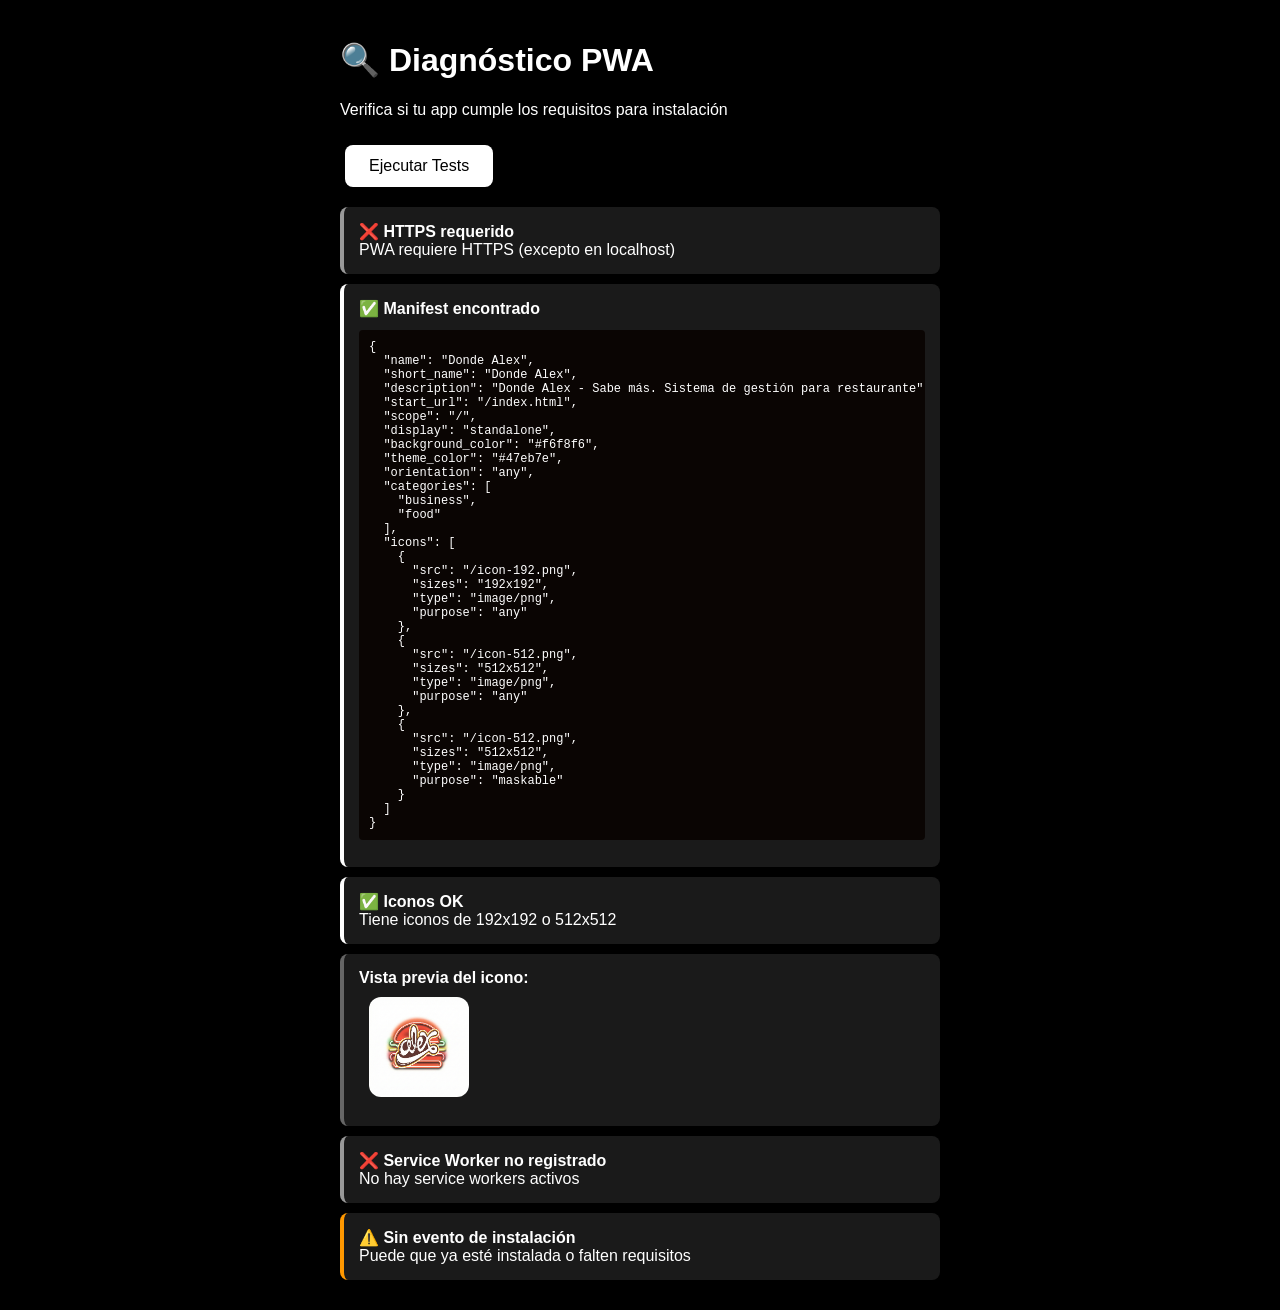
<file: pwa-test.html>
<!DOCTYPE html>
<html lang="es">
<head>
	<meta charset="UTF-8">
	<meta name="viewport" content="width=device-width, initial-scale=1.0">
	<meta name="theme-color" content="#000000">
	<link rel="manifest" href="/manifest.json">
	<link rel="icon" type="image/png" href="/image.png">
	<title>Test PWA - Restaurante</title>
	<style>
		body {
			font-family: Arial, sans-serif;
			background: #000000;
			color: #ffffff;
			padding: 20px;
			max-width: 600px;
			margin: 0 auto;
		}
		h1 { color: #ffffff; }
		.test-item {
			background: #1a1a1a;
			padding: 15px;
			margin: 10px 0;
			border-radius: 8px;
			border-left: 4px solid #666;
		}
		.test-item.success { border-left-color: #ffffff; }
		.test-item.error { border-left-color: #999999; }
		.test-item.warning { border-left-color: #ff9800; }
		button {
			background: #ffffff;
			color: #000000;
			border: none;
			padding: 12px 24px;
			border-radius: 8px;
			cursor: pointer;
			font-size: 16px;
			margin: 10px 5px;
		}
		button:hover { background: #e0e0e0; }
		pre {
			background: #0a0503;
			padding: 10px;
			border-radius: 4px;
			overflow-x: auto;
			font-size: 12px;
		}
		.icon-preview {
			width: 100px;
			height: 100px;
			border-radius: 12px;
			margin: 10px;
		}
	</style>
</head>
<body>
	<h1>🔍 Diagnóstico PWA</h1>
	<p>Verifica si tu app cumple los requisitos para instalación</p>
	
	<button onclick="runTests()">Ejecutar Tests</button>
	<button onclick="installApp()" id="installBtn" style="display:none;">📱 Instalar App</button>
	
	<div id="results"></div>

	<script>
		let deferredPrompt;
		
		// Capturar evento de instalación
		window.addEventListener('beforeinstallprompt', (e) => {
			e.preventDefault();
			deferredPrompt = e;
			document.getElementById('installBtn').style.display = 'inline-block';
			addResult('✅ App es instalable', 'El navegador detectó que la PWA puede instalarse', 'success');
		});
		
		window.addEventListener('appinstalled', () => {
			addResult('✅ App instalada', 'La PWA se instaló correctamente', 'success');
			deferredPrompt = null;
		});
		
		function addResult(title, content, type = 'test-item') {
			const div = document.createElement('div');
			div.className = `test-item ${type}`;
			div.innerHTML = `<strong>${title}</strong><div>${content}</div>`;
			document.getElementById('results').appendChild(div);
		}
		
		async function installApp() {
			if (!deferredPrompt) {
				alert('La app ya está instalada o no está disponible para instalar');
				return;
			}
			
			deferredPrompt.prompt();
			const { outcome } = await deferredPrompt.userChoice;
			
			if (outcome === 'accepted') {
				addResult('✅ Instalación aceptada', 'El usuario aceptó instalar la app', 'success');
			} else {
				addResult('❌ Instalación cancelada', 'El usuario rechazó la instalación', 'warning');
			}
			
			deferredPrompt = null;
			document.getElementById('installBtn').style.display = 'none';
		}
		
		async function runTests() {
			document.getElementById('results').innerHTML = '';
			
			// Test 1: HTTPS
			const isHTTPS = location.protocol === 'https:' || location.hostname === 'localhost' || location.hostname === '127.0.0.1';
			addResult(
				isHTTPS ? '✅ HTTPS' : '❌ HTTPS requerido',
				isHTTPS ? 'El sitio usa conexión segura' : 'PWA requiere HTTPS (excepto en localhost)',
				isHTTPS ? 'success' : 'error'
			);
			
			// Test 2: Manifest
			try {
				const manifestResponse = await fetch('/manifest.json');
				if (manifestResponse.ok) {
					const manifest = await manifestResponse.json();
					addResult('✅ Manifest encontrado', `<pre>${JSON.stringify(manifest, null, 2)}</pre>`, 'success');
					
					// Verificar campos requeridos
					const required = ['name', 'short_name', 'start_url', 'display', 'icons'];
					const missing = required.filter(field => !manifest[field]);
					
					if (missing.length > 0) {
						addResult('⚠️ Campos faltantes', `Faltan: ${missing.join(', ')}`, 'warning');
					}
					
					// Verificar iconos
					if (manifest.icons && manifest.icons.length > 0) {
						const hasRequired = manifest.icons.some(icon => 
							icon.sizes.includes('192x192') || icon.sizes.includes('512x512')
						);
						addResult(
							hasRequired ? '✅ Iconos OK' : '⚠️ Iconos insuficientes',
							hasRequired ? 'Tiene iconos de 192x192 o 512x512' : 'Se recomienda iconos de 192x192 y 512x512',
							hasRequired ? 'success' : 'warning'
						);
						
						// Preview del icono
						const iconDiv = document.createElement('div');
						iconDiv.className = 'test-item';
						iconDiv.innerHTML = `<strong>Vista previa del icono:</strong><br><img src="${manifest.icons[0].src}" class="icon-preview" onerror="this.parentElement.innerHTML='❌ No se pudo cargar la imagen'">`;
						document.getElementById('results').appendChild(iconDiv);
					}
				} else {
					addResult('❌ Manifest no encontrado', 'No se pudo cargar /manifest.json', 'error');
				}
			} catch (error) {
				addResult('❌ Error en Manifest', error.message, 'error');
			}
			
			// Test 3: Service Worker
			if ('serviceWorker' in navigator) {
				const registrations = await navigator.serviceWorker.getRegistrations();
				if (registrations.length > 0) {
					addResult('✅ Service Worker registrado', `${registrations.length} registraciones activas`, 'success');
					registrations.forEach((reg, i) => {
						addResult(`SW #${i+1}`, `Scope: ${reg.scope}<br>Estado: ${reg.active ? 'Activo' : 'Inactivo'}`, 'success');
					});
				} else {
					addResult('❌ Service Worker no registrado', 'No hay service workers activos', 'error');
				}
			} else {
				addResult('❌ Service Workers no soportados', 'Este navegador no soporta Service Workers', 'error');
			}
			
			// Test 4: Instalabilidad
			if (deferredPrompt) {
				addResult('✅ Evento beforeinstallprompt capturado', 'La app puede instalarse ahora', 'success');
			} else {
				addResult('⚠️ Sin evento de instalación', 'Puede que ya esté instalada o falten requisitos', 'warning');
			}
			
			// Test 5: Verificar si ya está instalada
			if (window.matchMedia('(display-mode: standalone)').matches) {
				addResult('✅ App ya instalada', 'Estás ejecutando la PWA instalada', 'success');
			}
		}
		
		// Auto-ejecutar al cargar
		window.addEventListener('load', () => {
			setTimeout(runTests, 500);
		});
	</script>
</body>
</html>
</file>
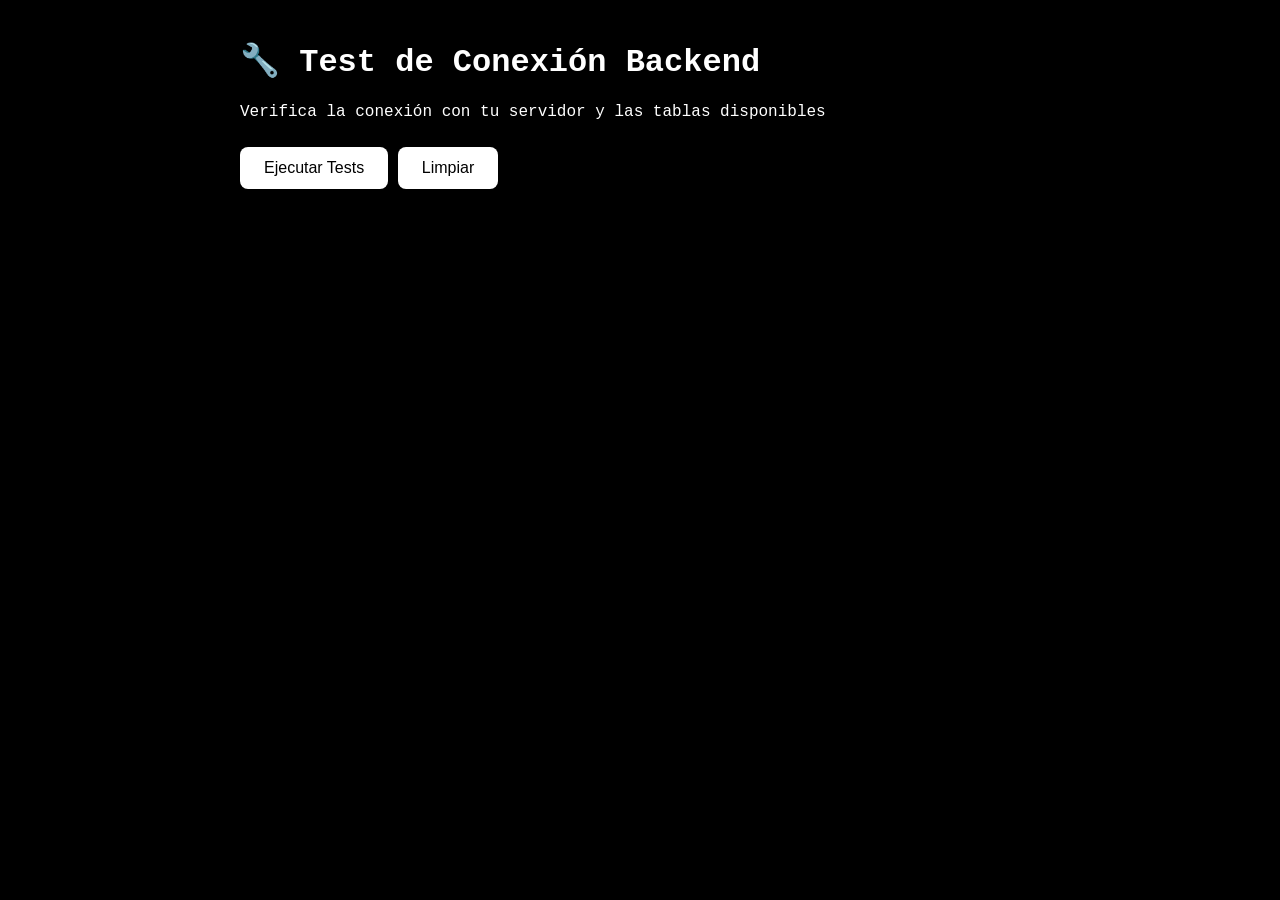
<file: test-backend.html>
<!DOCTYPE html>
<html lang="es">
<head>
	<meta charset="UTF-8">
	<meta name="viewport" content="width=device-width, initial-scale=1.0">
	<title>Test Backend - Restaurante</title>
	<style>
		body {
			font-family: 'Courier New', monospace;
			background: #000000;
			color: #ffffff;
			padding: 20px;
			max-width: 800px;
			margin: 0 auto;
		}
		h1 {
			color: #ffffff;
		}
		.test-result {
			background: #1a1a1a;
			padding: 15px;
			margin: 10px 0;
			border-radius: 8px;
			border-left: 4px solid #ffffff;
		}
		.success {
			border-left-color: #ffffff;
		}
		.error {
			border-left-color: #999999;
		}
		.info {
			background: #1a3a4a;
			padding: 10px;
			margin: 5px 0;
			border-radius: 4px;
			font-size: 12px;
		}
		button {
			background: #ffffff;
			color: #000000;
			border: none;
			padding: 12px 24px;
			border-radius: 8px;
			cursor: pointer;
			font-size: 16px;
			margin: 10px 0;
		}
		button:hover {
			background: #e0e0e0;
		}
		pre {
			background: #0a0503;
			padding: 10px;
			border-radius: 4px;
			overflow-x: auto;
		}
	</style>
</head>
<body>
	<h1>🔧 Test de Conexión Backend</h1>
	<p>Verifica la conexión con tu servidor y las tablas disponibles</p>
	
	<button onclick="runTests()">Ejecutar Tests</button>
	<button onclick="clearResults()">Limpiar</button>
	
	<div id="results"></div>

	<script>
		const API_URL = 'https://auction-array-comedy-its.trycloudflare.com/api';
		const TABLES = ['menu_items', 'tables', 'orders', 'transactions', 'waiters', 'config', 'cash_closures'];
		
		function addResult(title, content, type = 'info') {
			const resultsDiv = document.getElementById('results');
			const div = document.createElement('div');
			div.className = `test-result ${type}`;
			div.innerHTML = `
				<h3>${title}</h3>
				<div class="info">${content}</div>
			`;
			resultsDiv.appendChild(div);
		}
		
		function clearResults() {
			document.getElementById('results').innerHTML = '';
		}
		
		async function runTests() {
			clearResults();
			addResult('🚀 Iniciando tests...', 'Probando conexión con: ' + API_URL, 'info');
			
			// Test 1: Verificar que el servidor responde
			try {
				const baseUrl = API_URL.replace('/api', '');
				const response = await fetch(baseUrl);
				const text = await response.text();
				addResult('✅ Servidor accesible', `<pre>${text}</pre>`, 'success');
			} catch (error) {
				addResult('❌ Error de conexión', `No se puede acceder al servidor: ${error.message}`, 'error');
				return;
			}
			
			// Test 2: Verificar cada tabla
			for (const table of TABLES) {
				try {
					const response = await fetch(`${API_URL}/${table}`);
					if (!response.ok) {
						throw new Error(`HTTP ${response.status}: ${response.statusText}`);
					}
					const data = await response.json();
					addResult(
						`✅ Tabla: ${table}`,
						`<pre>Registros encontrados: ${data.length}\n${data.length > 0 ? 'Primer registro: ' + JSON.stringify(data[0], null, 2).substring(0, 200) + '...' : 'Sin datos'}</pre>`,
						'success'
					);
				} catch (error) {
					addResult(
						`❌ Tabla: ${table}`,
						`<pre>Error: ${error.message}</pre>`,
						'error'
					);
				}
			}
			
			addResult('🏁 Tests completados', 'Revisa los resultados arriba', 'info');
		}
	</script>
</body>
</html>
</file>
<file: styles.css>
@import url('https://fonts.googleapis.com/css2?family=Plus+Jakarta+Sans:wght@300;400;500;600;700&display=swap');

:root {
	--bg: #f6f8f6;
	--panel: #ffffff;
	--primary: #47eb7e;
	--primary-dark: #0a5c2b;
	--accent: var(--primary);
	--card: #ffffff;
	--border: #e2e8f0;
	--text: #0f172a;
	--muted: #64748b;
	--radius: 0.5rem;
	--shadow: 0 1px 3px 0 rgba(0, 0, 0, 0.1), 0 1px 2px 0 rgba(0, 0, 0, 0.06);
}

* {
	box-sizing: border-box;
	margin: 0;
	padding: 0;
}

body {
	font-family: 'Plus Jakarta Sans', sans-serif;
	background: var(--bg);
	color: var(--text);
	line-height: 1.6;
}

/* Layout principal */
.app {
	display: flex;
	min-height: 100vh;
}

/* Sidebar */
.sidebar {
	width: 260px;
	background: var(--panel);
	padding: 24px 12px;
	position: fixed;
	height: 100vh;
	overflow-y: auto;
	border-right: 1px solid var(--border);
	transition: all 0.3s ease;
}

.brand {
	display: flex;
	align-items: center;
	padding: 0 12px;
	margin-bottom: 32px;
	gap: 12px;
}

.brand-logo {
	width: 40px;
	height: 40px;
	border-radius: 50%;
	background-size: cover;
	background-position: center;
	box-shadow: 0 0 0 2px rgba(71, 235, 126, 0.2);
}

.brand-info h1 {
	font-size: 14px;
	font-weight: 700;
	color: var(--text);
}

.brand-info p {
	font-size: 12px;
	color: var(--muted);
}

.menu {
	list-style: none;
}

.menu li {
	padding: 10px 12px;
	border-radius: var(--radius);
	color: var(--muted);
	cursor: pointer;
	margin-bottom: 4px;
	transition: all 0.2s ease;
	display: flex;
	align-items: center;
	gap: 12px;
	font-size: 14px;
	font-weight: 500;
}

.menu li:hover {
	background: #f8fafc;
	color: var(--text);
}

.menu li.active {
	background: rgba(71, 235, 126, 0.1);
	color: var(--primary-dark);
	font-weight: 600;
}


.menu-icon {
	width: 32px;
	height: 32px;
	border-radius: 10px;
	background: rgba(255, 138, 128, 0.1);
	border: 1px solid rgba(255, 138, 128, 0.2);
	display: inline-flex;
	align-items: center;
	justify-content: center;
	transition: all 0.3s ease;
	color: var(--accent);
	font-size: 16px;
}

.menu li:hover .menu-icon {
	background: var(--accent);
	color: #ffffff;
	border-color: var(--accent);
}

.menu li.active .menu-icon {
	background: var(--accent);
	color: #ffffff;
	border-color: var(--accent);
}

.menu-icon i {
	line-height: 1;
}

/* Icon container styles are handled by .menu-icon and .menu li */

.icon-dot {
	--icon-dot-color: #6B7280;
	width: 10px;
	height: 10px;
	border-radius: 50%;
	display: inline-block;
	background: var(--icon-dot-color);
	box-shadow: 0 1px 3px rgba(0, 0, 0, 0.1);
}

.icon-dot--success {
	--icon-dot-color: #4caf50;
}

.icon-dot--warning {
	--icon-dot-color: #f59e0b;
}

.icon-dot--danger {
	--icon-dot-color: #ef4444;
}

.icon-dot--info {
	--icon-dot-color: #38bdf8;
}

.icon-dot--secondary {
	--icon-dot-color: #9ca3af;
}

.heading-with-icon {
	display: flex;
	align-items: center;
	gap: 10px;
}

.heading-with-icon span:last-child {
	font-weight: 600;
}

.status-pill {
	display: inline-flex;
	align-items: center;
	justify-content: center;
	gap: 6px;
	padding: 4px 12px;
	border-radius: 999px;
	font-size: 12px;
	font-weight: 600;
	border: 1px solid transparent;
}

.status-available {
	background: #ecfdf5;
	color: #065f46;
	border-color: #a7f3d0;
}

.status-occupied {
	background: #fef2f2;
	color: #991b1b;
	border-color: #fecaca;
}

.status-reserved {
	background: #fffbeb;
	color: #92400e;
	border-color: #fde68a;
}

.status-tag {
	background: #f0f9ff;
	color: #075985;
	border-color: #bae6fd;
}

.table-number-label {
	display: block;
	margin-top: 8px;
	font-size: 20px;
	font-weight: 600;
	color: var(--accent);
}

.list-check {
	list-style: none;
	padding-left: 0;
}

.list-check li {
	display: flex;
	align-items: center;
	gap: 8px;
	margin-bottom: 6px;
}

.list-check .list-check-indicator {
	width: 10px;
	height: 10px;
	border-radius: 2px;
	background: #4fd1c5;
}

/* Main Content Layout */
.main {
	flex: 1;
	margin-left: 260px;
	padding: 40px 48px;
	min-height: 100vh;
	background: var(--bg);
}

.header {
	display: flex;
	justify-content: space-between;
	align-items: flex-end;
	margin-bottom: 40px;
}

.header-info h2 {
	font-size: 30px;
	font-weight: 700;
	color: #0f172a;
	letter-spacing: -0.025em;
}

.header-info p {
	color: var(--muted);
	font-size: 14px;
	margin-top: 4px;
}

.header-actions {
	display: flex;
	gap: 12px;
}

/* Base Components */
.card {
	background: var(--card);
	border-radius: var(--radius);
	border: 1px solid var(--border);
	padding: 24px;
	transition: all 0.2s ease;
}

.card:hover {
	border-color: #cbd5e1;
	box-shadow: 0 4px 6px -1px rgb(0 0 0 / 0.1);
}

/* Stat Cards */
.stat-card {
	display: flex;
	flex-direction: column;
	gap: 16px;
}

.stat-icon {
	width: 40px;
	height: 40px;
	border-radius: 8px;
	display: flex;
	align-items: center;
	justify-content: center;
}

.stat-info h3 {
	font-size: 14px;
	font-weight: 500;
	color: var(--muted);
	margin-bottom: 4px;
}

.stat-info .value {
	font-size: 24px;
	font-weight: 700;
	color: var(--text);
}

/* Table Cards */
.table-card {
	background: var(--card);
	padding: 16px;
	border-radius: var(--radius);
	border: 1px solid var(--border);
	display: flex;
	flex-direction: column;
	gap: 12px;
	position: relative;
	transition: all 0.2s ease;
}

.table-card:hover {
	border-color: var(--primary);
}

.table-icon {
	width: 48px;
	height: 48px;
	border-radius: 50%;
	background: #f1f5f9;
	display: flex;
	align-items: center;
	justify-content: center;
}

.table-info h4 {
	font-size: 14px;
	font-weight: 700;
	color: var(--text);
}

.table-info p {
	font-size: 12px;
	color: var(--muted);
}

.list-check .list-check-indicator.is-negative {
	background: #f87171;
}

.heading-banner {
	display: inline-flex;
	align-items: center;
	gap: 10px;
	padding: 6px 12px;
	border-radius: 6px;
	background: rgba(255, 255, 255, 0.08);
	border: 1px solid rgba(255, 255, 255, 0.15);
	font-size: 14px;
	font-weight: 600;
}

/* Main content */
.main {
	flex: 1;
	margin-left: 260px;
	padding: 30px;
}

.header {
	display: flex;
	justify-content: space-between;
	align-items: center;
	margin-bottom: 30px;
	flex-wrap: wrap;
	gap: 15px;
}

.header h1 {
	font-size: 32px;
	color: var(--accent);
}

/* Cards */
.card {
	background: var(--card);
	padding: 20px;
	border-radius: var(--radius);
	box-shadow: var(--shadow);
	border: 1px solid rgba(0, 0, 0, 0.03);
	margin-bottom: 20px;
}

/* Buttons */
.btn {
	background: #ffffff;
	color: var(--text);
	border: 1px solid #E5E7EB;
	padding: 10px 20px;
	border-radius: 10px;
	cursor: pointer;
	font-size: 14px;
	font-weight: 600;
	transition: all 0.3s;
	display: inline-flex;
	align-items: center;
	gap: 8px;
	box-shadow: 0 1px 2px rgba(0, 0, 0, 0.05);
}

.btn:hover {
	background: #F9FAFB;
	transform: translateY(-1px);
	box-shadow: 0 4px 6px -1px rgba(0, 0, 0, 0.1);
}

.btn:active {
	transform: translateY(0);
}

.btn-success {
	background: var(--success);
}

.btn-warning {
	background: var(--warning);
	color: #000;
}

.btn-danger {
	background: var(--danger);
}

.btn-secondary {
	background: #555;
	color: #fff;
}

.btn-small {
	padding: 6px 12px;
	font-size: 12px;
}

/* Controls */
.controls {
	display: flex;
	gap: 10px;
	align-items: center;
	flex-wrap: wrap;
}

/* Tables */
.table-scroll {
	overflow-x: auto;
	-webkit-overflow-scrolling: touch;
}

table {
	width: 100%;
	border-collapse: collapse;
	margin-top: 15px;
	min-width: 800px;
}

th,
td {
	padding: 12px;
	text-align: left;
	border-bottom: 1px solid rgba(255, 255, 255, 0.05);
}

th {
	background: rgba(255, 255, 255, 0.1);
	color: var(--accent);
	font-weight: 600;
	text-transform: uppercase;
	font-size: 12px;
	letter-spacing: 0.5px;
}

tr:hover {
	background: rgba(255, 255, 255, 0.02);
}

/* Forms */
input,
textarea,
select {
	width: 100%;
	padding: 10px;
	border-radius: 8px;
	border: 1px solid rgba(255, 255, 255, 0.1);
	background: rgba(0, 0, 0, 0.3);
	color: var(--text);
	font-size: 14px;
	font-family: inherit;
}

input:focus,
textarea:focus,
select:focus {
	outline: none;
	border-color: var(--accent);
}

.form-row {
	display: flex;
	gap: 10px;
	margin-bottom: 15px;
}

.form-group {
	margin-bottom: 15px;
}

.form-group label {
	display: block;
	margin-bottom: 5px;
	color: var(--muted);
	font-size: 13px;
	font-weight: 600;
}

/* Modal */
.modal {
	position: fixed;
	inset: 0;
	display: none;
	align-items: center;
	justify-content: center;
	background: rgba(0, 0, 0, 0.7);
	z-index: 1000;
	backdrop-filter: blur(4px);
}

.modal.show {
	display: flex;
}

.modal .panel {
	width: 90%;
	max-width: 700px;
	max-height: 90vh;
	overflow: auto;
	background: linear-gradient(135deg, #0a0a0a, #000000);
	padding: 30px;
	border-radius: 12px;
	box-shadow: 0 8px 32px rgba(255, 255, 255, 0.2);
	border: 1px solid rgba(255, 255, 255, 0.3);
}

.modal-header {
	display: flex;
	justify-content: space-between;
	align-items: center;
	margin-bottom: 20px;
}

.modal-header h3 {
	color: var(--accent);
	font-size: 24px;
}

.modal-close {
	background: transparent;
	border: 0;
	color: var(--muted);
	font-size: 24px;
	cursor: pointer;
	padding: 0;
	width: 30px;
	height: 30px;
	display: flex;
	align-items: center;
	justify-content: center;
}

.modal-close:hover {
	color: var(--accent);
}

/* Badges */
.badge {
	display: inline-block;
	padding: 4px 10px;
	border-radius: 12px;
	font-size: 12px;
	font-weight: 600;
}

.badge-success {
	background: var(--success);
	color: #fff;
}

.badge-warning {
	background: var(--warning);
	color: #000;
}

.badge-danger {
	background: var(--danger);
	color: #fff;
}

.badge-info {
	background: #2196f3;
	color: #fff;
}

.badge-secondary {
	background: #666;
	color: #fff;
}

/* Grid de mesas */
.tables-grid {
	display: grid;
	grid-template-columns: repeat(auto-fill, minmax(180px, 1fr));
	gap: 15px;
	margin-top: 20px;
}

.table-card {
	background: var(--card);
	padding: 20px;
	border-radius: var(--radius);
	text-align: center;
	cursor: pointer;
	transition: all 0.3s;
	border: 1px solid #E5E7EB;
	box-shadow: 0 2px 4px rgba(0, 0, 0, 0.03);
}

.table-card:hover {
	transform: translateY(-4px);
	box-shadow: 0 10px 25px -5px rgba(0, 0, 0, 0.1);
}

.table-card.occupied {
	background-color: #FFEBEE;
	border-color: #FFCDD2;
}

.table-card.available {
	background-color: #F1F8E9;
	border-color: #C8E6C9;
}

.table-number {
	display: flex;
	flex-direction: column;
	align-items: center;
	gap: 8px;
	margin-bottom: 10px;
}

.table-status {
	font-size: 14px;
	color: var(--muted);
}

/* Grid de menú */
.menu-grid {
	display: grid;
	grid-template-columns: repeat(auto-fill, minmax(250px, 1fr));
	gap: 20px;
	margin-top: 20px;
}

.menu-card {
	background: linear-gradient(135deg, var(--panel), var(--card));
	border-radius: 12px;
	overflow: hidden;
	box-shadow: 0 4px 12px rgba(0, 0, 0, 0.4);
	transition: all 0.3s;
	border: 1px solid rgba(255, 255, 255, 0.05);
}

.menu-card:hover {
	transform: translateY(-4px);
	box-shadow: 0 6px 20px rgba(255, 255, 255, 0.3);
}

.menu-card-image {
	width: 100%;
	height: 180px;
	object-fit: cover;
	background: rgba(0, 0, 0, 0.3);
}

.menu-card-body {
	padding: 15px;
}

.menu-card-title {
	font-size: 18px;
	font-weight: 600;
	color: var(--accent);
	margin-bottom: 8px;
}

.menu-card-description {
	font-size: 13px;
	color: var(--muted);
	margin-bottom: 10px;
	line-height: 1.4;
}

.menu-card-footer {
	display: flex;
	justify-content: space-between;
	align-items: center;
	margin-top: 10px;
}

.menu-card-price {
	font-size: 22px;
	font-weight: 700;
	color: #ffffff;
}

.menu-card-category {
	font-size: 11px;
	text-transform: uppercase;
	color: var(--muted);
	background: rgba(255, 255, 255, 0.05);
	padding: 4px 8px;
	border-radius: 6px;
}

/* Utilidades */
.text-center {
	text-align: center;
}

.text-right {
	text-align: right;
}

.mt-20 {
	margin-top: 20px;
}

.mb-20 {
	margin-bottom: 20px;
}

.hidden {
	display: none !important;
}

/* Responsive */
@media (max-width: 768px) {
	.app {
		flex-direction: column;
	}

	.sidebar {
		position: fixed;
		left: 0;
		top: 0;
		height: 100vh;
		width: 260px;
		padding: 20px;
		transform: translateX(-100%);
		transition: transform 0.3s ease;
		overflow-y: auto;
		z-index: 1000;
	}

	.sidebar.mobile-open {
		transform: translateX(0);
	}

	.main {
		margin-left: 0;
		padding: 80px 15px 20px 15px;
	}

	.header h1 {
		font-size: 24px;
	}

	.tables-grid {
		grid-template-columns: repeat(auto-fill, minmax(140px, 1fr));
	}

	.menu-grid {
		grid-template-columns: 1fr;
	}

	table {
		font-size: 12px;
		min-width: 600px;
	}

	th,
	td {
		padding: 8px;
	}

	.form-row {
		flex-direction: column;
	}

	.modal .panel {
		width: 95%;
		padding: 20px;
	}
}

@media (max-width: 480px) {
	.tables-grid {
		grid-template-columns: repeat(2, 1fr);
	}

	table {
		min-width: 500px;
	}
}
</file>
